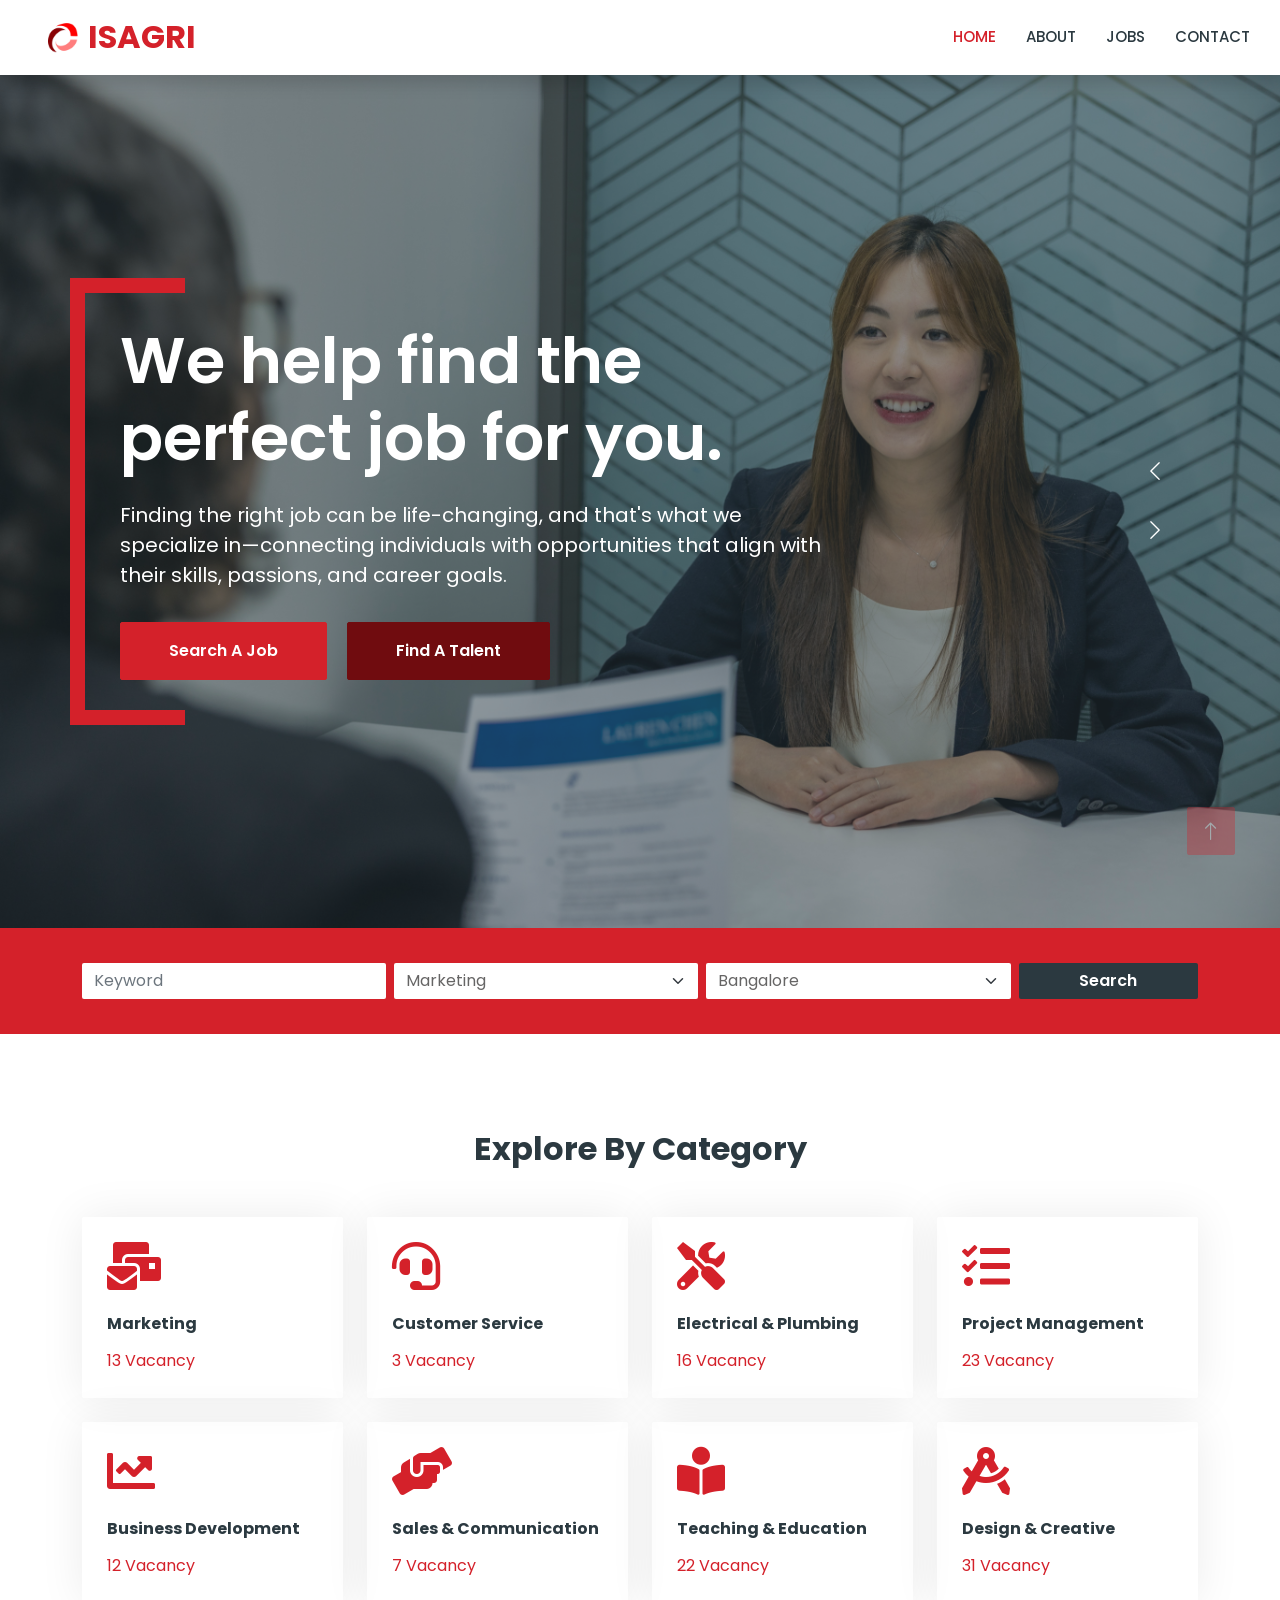
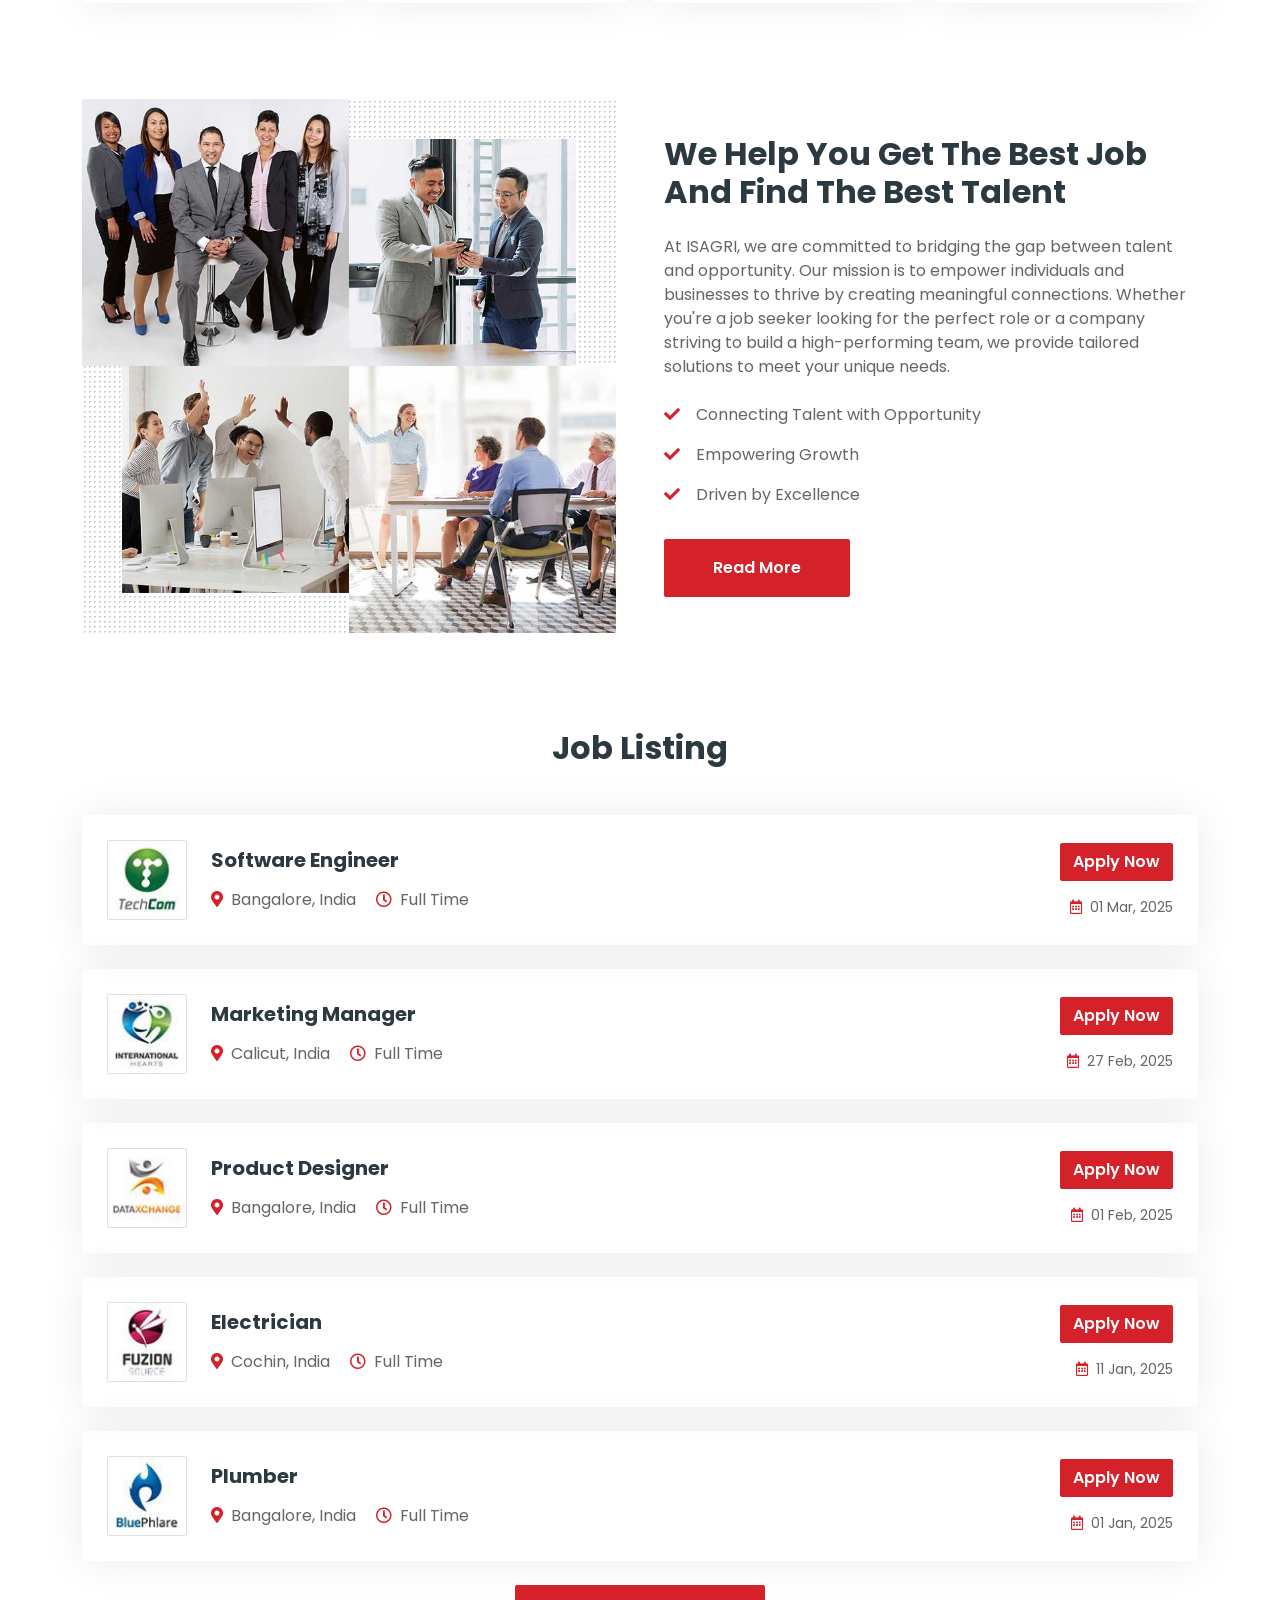
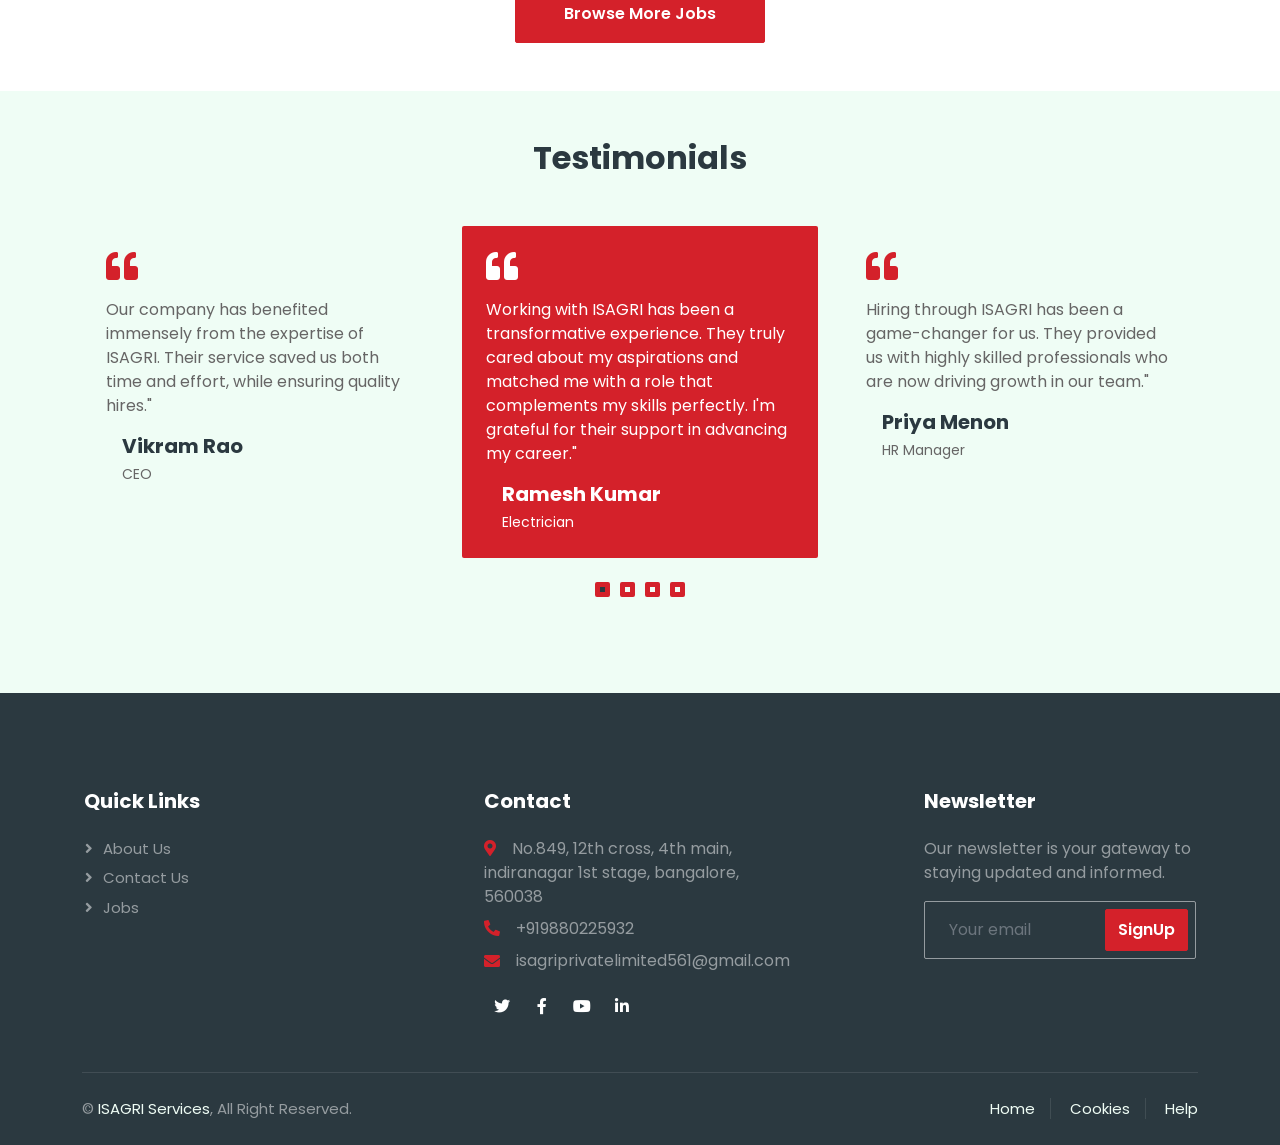
<file: index.html>
<!DOCTYPE html>
<html lang="en">

<head>
    <meta charset="utf-8">
    <title>ISAGRI Services</title>
    <meta content="width=device-width, initial-scale=1.0" name="viewport">
    <meta content="" name="keywords">
    <meta content="" name="description">

    <!-- Favicon -->
    <link href="img/isagri.png" rel="icon">

    <!-- Google Web Fonts -->
    <link rel="preconnect" href="https://fonts.googleapis.com">
    <link rel="preconnect" href="https://fonts.gstatic.com" crossorigin>
    <link href="https://fonts.googleapis.com/css2?family=Poppins:wght@400;500;600&family=Poppins:wght@700;800&display=swap" rel="stylesheet">
    
    <!-- Icon Font Stylesheet -->
    <link href="https://cdnjs.cloudflare.com/ajax/libs/font-awesome/5.10.0/css/all.min.css" rel="stylesheet">
    <link href="https://cdn.jsdelivr.net/npm/bootstrap-icons@1.4.1/font/bootstrap-icons.css" rel="stylesheet">

    <!-- Libraries Stylesheet -->
    <link href="lib/animate/animate.min.css" rel="stylesheet">
    <link href="lib/owlcarousel/assets/owl.carousel.min.css" rel="stylesheet">

    <!-- Customized Bootstrap Stylesheet -->
    <link href="css/bootstrap.min.css" rel="stylesheet">

    <!-- Template Stylesheet -->
    <link href="css/style.css" rel="stylesheet">
</head>

<body>
    <div class="container-fluid bg-white p-0">
        <!-- Spinner Start -->
        <div id="spinner" class="show bg-white position-fixed translate-middle w-100 vh-100 top-50 start-50 d-flex align-items-center justify-content-center">
            <div class="spinner-border text-primary" style="width: 3rem; height: 3rem;" role="status">
                <span class="sr-only">Loading...</span>
            </div>
        </div>
        <!-- Spinner End -->


        <!-- Navbar Start -->
        <nav class="navbar navbar-expand-lg bg-white navbar-light shadow sticky-top p-0">
            <a href="index.html" class="navbar-brand d-flex align-items-center text-center py-0 px-4 px-lg-5">
                <img src="img/isagri.png" alt="Brand Icon" style="height: 30px; margin-right: 10px;">
                <h1 class="m-0 text-primary">ISAGRI</h1>
            </a>            
            <button type="button" class="navbar-toggler me-4" data-bs-toggle="collapse" data-bs-target="#navbarCollapse">
                <span class="navbar-toggler-icon"></span>
            </button>
            <div class="collapse navbar-collapse" id="navbarCollapse">
                <div class="navbar-nav ms-auto p-4 p-lg-0">
                    <a href="index.html" class="nav-item nav-link active">Home</a>
                    <a href="about.html" class="nav-item nav-link">About</a>
                    <a href="job-list.html" class="nav-item nav-link">Jobs</a>
                    <a href="contact.html" class="nav-item nav-link">Contact</a>
                </div>
            </div>
        </nav>
        <!-- Navbar End -->


        <!-- Carousel Start -->
        <div class="container-fluid p-0">
            <div class="owl-carousel header-carousel position-relative">
                <div class="owl-carousel-item position-relative">
                    <img class="img-fluid" src="img/carousel-1.jpg" alt="">
                    <div class="position-absolute top-0 start-0 w-100 h-100 d-flex align-items-center" style="background: rgba(43, 57, 64, .5);">
                        <div class="container">
                            <div class="row justify-content-start">
                                <div class="col-10 col-lg-8">
                                    <h1 class="display-3 text-white animated slideInDown mb-4">We help find the perfect job for you.</h1>
                                    <p class="fs-5 fw-medium text-white mb-4 pb-2">Finding the right job can be life-changing, and that's what we specialize in—connecting individuals with opportunities that align with their skills, passions, and career goals.</p>
                                    <a href="" class="btn btn-primary py-md-3 px-md-5 me-3 animated slideInLeft">Search A Job</a>
                                    <a href="" class="btn btn-secondary py-md-3 px-md-5 animated slideInRight">Find A Talent</a>
                                </div>
                            </div>
                        </div>
                    </div>
                </div>
                <div class="owl-carousel-item position-relative">
                    <img class="img-fluid" src="img/carousel-2.jpg" alt="">
                    <div class="position-absolute top-0 start-0 w-100 h-100 d-flex align-items-center" style="background: rgba(43, 57, 64, .5);">
                        <div class="container">
                            <div class="row justify-content-start">
                                <div class="col-10 col-lg-8">
                                    <h1 class="display-3 text-white animated slideInDown mb-4">Hire the best employees for your Business.</h1>
                                    <p class="fs-5 fw-medium text-white mb-4 pb-2">Your business thrives on the talent and dedication of its workforce, and we are here to help you find the perfect fit.</p>
                                    <a href="" class="btn btn-primary py-md-3 px-md-5 me-3 animated slideInLeft">Search A Job</a>
                                    <a href="" class="btn btn-secondary py-md-3 px-md-5 animated slideInRight">Find A Talent</a>
                                </div>
                            </div>
                        </div>
                    </div>
                </div>
            </div>
        </div>
        <!-- Carousel End -->


        <!-- Search Start -->
        <div class="container-fluid bg-primary mb-5 wow fadeIn" data-wow-delay="0.1s" style="padding: 35px;">
            <div class="container">
                <div class="row g-2">
                    <div class="col-md-10">
                        <div class="row g-2">
                            <div class="col-md-4">
                                <input type="text" class="form-control border-0" placeholder="Keyword" />
                            </div>
                            <div class="col-md-4">
                                <select class="form-select border-0">
                                    <option selected>Marketing</option>
                                    <option value="1">Electrical & Plumbing</option>
                                    <option value="2">Customer Service</option>
                                    <option value="3">Sales & Communication</option>
                                </select>
                            </div>
                            <div class="col-md-4">
                                <select class="form-select border-0">
                                    <option selected>Bangalore</option>
                                    <option value="1">Malappuram</option>
                                    <option value="2">Cochin</option>
                                    <option value="3">Calicut</option>
                                </select>
                            </div>
                        </div>
                    </div>
                    <div class="col-md-2">
                        <button class="btn btn-dark border-0 w-100">Search</button>
                    </div>
                </div>
            </div>
        </div>
        <!-- Search End -->


        <!-- Category Start -->
        <div class="container-fluid py-5">
            <div class="container">
                <h1 class="text-center mb-5 wow fadeInUp" data-wow-delay="0.1s">Explore By Category</h1>
                <div class="row g-4">
                    <div class="col-lg-3 col-sm-6 wow fadeInUp" data-wow-delay="0.1s">
                        <a class="cat-item rounded p-4" href="">
                            <i class="fa fa-3x fa-mail-bulk text-primary mb-4"></i>
                            <h6 class="mb-3">Marketing</h6>
                            <p class="mb-0">13 Vacancy</p>
                        </a>
                    </div>
                    <div class="col-lg-3 col-sm-6 wow fadeInUp" data-wow-delay="0.3s">
                        <a class="cat-item rounded p-4" href="">
                            <i class="fa fa-3x fa-headset text-primary mb-4"></i>
                            <h6 class="mb-3">Customer Service</h6>
                            <p class="mb-0">3 Vacancy</p>
                        </a>
                    </div>
                    <div class="col-lg-3 col-sm-6 wow fadeInUp" data-wow-delay="0.5s">
                        <a class="cat-item rounded p-4" href="">
                            <i class="fa fa-3x fa-tools text-primary mb-4"></i>
                            <h6 class="mb-3">Electrical & Plumbing</h6>
                            <p class="mb-0">16 Vacancy</p>
                        </a>
                    </div>
                    <div class="col-lg-3 col-sm-6 wow fadeInUp" data-wow-delay="0.7s">
                        <a class="cat-item rounded p-4" href="">
                            <i class="fa fa-3x fa-tasks text-primary mb-4"></i>
                            <h6 class="mb-3">Project Management</h6>
                            <p class="mb-0">23 Vacancy</p>
                        </a>
                    </div>
                    <div class="col-lg-3 col-sm-6 wow fadeInUp" data-wow-delay="0.1s">
                        <a class="cat-item rounded p-4" href="">
                            <i class="fa fa-3x fa-chart-line text-primary mb-4"></i>
                            <h6 class="mb-3">Business Development</h6>
                            <p class="mb-0">12 Vacancy</p>
                        </a>
                    </div>
                    <div class="col-lg-3 col-sm-6 wow fadeInUp" data-wow-delay="0.3s">
                        <a class="cat-item rounded p-4" href="">
                            <i class="fa fa-3x fa-hands-helping text-primary mb-4"></i>
                            <h6 class="mb-3">Sales & Communication</h6>
                            <p class="mb-0">7 Vacancy</p>
                        </a>
                    </div>
                    <div class="col-lg-3 col-sm-6 wow fadeInUp" data-wow-delay="0.5s">
                        <a class="cat-item rounded p-4" href="">
                            <i class="fa fa-3x fa-book-reader text-primary mb-4"></i>
                            <h6 class="mb-3">Teaching & Education</h6>
                            <p class="mb-0">22 Vacancy</p>
                        </a>
                    </div>
                    <div class="col-lg-3 col-sm-6 wow fadeInUp" data-wow-delay="0.7s">
                        <a class="cat-item rounded p-4" href="">
                            <i class="fa fa-3x fa-drafting-compass text-primary mb-4"></i>
                            <h6 class="mb-3">Design & Creative</h6>
                            <p class="mb-0">31 Vacancy</p>
                        </a>
                    </div>
                </div>
            </div>
        </div>
        <!-- Category End -->


        <!-- About Start -->
        <div class="container-fluid py-5">
            <div class="container">
                <div class="row g-5 align-items-center">
                    <div class="col-lg-6 wow fadeIn" data-wow-delay="0.1s">
                        <div class="row g-0 about-bg rounded overflow-hidden">
                            <div class="col-6 text-start">
                                <img class="img-fluid w-100" src="img/about-1.jpg">
                            </div>
                            <div class="col-6 text-start">
                                <img class="img-fluid" src="img/about-2.jpg" style="width: 85%; margin-top: 15%;">
                            </div>
                            <div class="col-6 text-end">
                                <img class="img-fluid" src="img/about-3.jpg" style="width: 85%;">
                            </div>
                            <div class="col-6 text-end">
                                <img class="img-fluid w-100" src="img/about-4.jpg">
                            </div>
                        </div>
                    </div>
                    <div class="col-lg-6 wow fadeIn" data-wow-delay="0.5s">
                        <h1 class="mb-4">We Help You Get The Best Job And Find The Best Talent</h1>
                        <p class="mb-4">At ISAGRI, we are committed to bridging the gap between talent and opportunity. Our mission is to empower individuals and businesses to thrive by creating meaningful connections. Whether you're a job seeker looking for the perfect role or a company striving to build a high-performing team, we provide tailored solutions to meet your unique needs.</p>
                        <p><i class="fa fa-check text-primary me-3"></i>Connecting Talent with Opportunity</p>
                        <p><i class="fa fa-check text-primary me-3"></i>Empowering Growth</p>
                        <p><i class="fa fa-check text-primary me-3"></i>Driven by Excellence</p>
                        <a class="btn btn-primary py-3 px-5 mt-3" href="about.html">Read More</a>
                    </div>
                </div>
            </div>
        </div>
        <!-- About End -->


        <!-- Jobs Start -->
        <div class="container-xxl py-5">
            <div class="container">
                <h1 class="text-center mb-5 wow fadeInUp" data-wow-delay="0.1s">Job Listing</h1>
                <div class="tab-class text-center wow fadeInUp" data-wow-delay="0.3s">
                    <div class="tab-content">
                        <div id="tab-1" class="tab-pane fade show p-0 active">
                            <div class="job-item p-4 mb-4">
                                <div class="row g-4">
                                    <div class="col-sm-12 col-md-8 d-flex align-items-center">
                                        <img class="flex-shrink-0 img-fluid border rounded" src="img/com-logo-1.jpg" alt="" style="width: 80px; height: 80px;">
                                        <div class="text-start ps-4">
                                            <h5 class="mb-3">Software Engineer</h5>
                                            <span class="text-truncate me-3"><i class="fa fa-map-marker-alt text-primary me-2"></i>Bangalore, India</span>
                                            <span class="text-truncate me-3"><i class="far fa-clock text-primary me-2"></i>Full Time</span>
                                        </div>
                                    </div>
                                    <div class="col-sm-12 col-md-4 d-flex flex-column align-items-start align-items-md-end justify-content-center">
                                        <div class="d-flex mb-3">
                                            
                                            <a class="btn btn-primary" href="">Apply Now</a>
                                        </div>
                                        <small class="text-truncate"><i class="far fa-calendar-alt text-primary me-2"></i>01 Mar, 2025</small>
                                    </div>
                                </div>
                            </div>
                            <div class="job-item p-4 mb-4">
                                <div class="row g-4">
                                    <div class="col-sm-12 col-md-8 d-flex align-items-center">
                                        <img class="flex-shrink-0 img-fluid border rounded" src="img/com-logo-2.jpg" alt="" style="width: 80px; height: 80px;">
                                        <div class="text-start ps-4">
                                            <h5 class="mb-3">Marketing Manager</h5>
                                            <span class="text-truncate me-3"><i class="fa fa-map-marker-alt text-primary me-2"></i>Calicut, India</span>
                                            <span class="text-truncate me-3"><i class="far fa-clock text-primary me-2"></i>Full Time</span>
                                        </div>
                                    </div>
                                    <div class="col-sm-12 col-md-4 d-flex flex-column align-items-start align-items-md-end justify-content-center">
                                        <div class="d-flex mb-3">
                                            
                                            <a class="btn btn-primary" href="">Apply Now</a>
                                        </div>
                                        <small class="text-truncate"><i class="far fa-calendar-alt text-primary me-2"></i>27 Feb, 2025</small>
                                    </div>
                                </div>
                            </div>
                            <div class="job-item p-4 mb-4">
                                <div class="row g-4">
                                    <div class="col-sm-12 col-md-8 d-flex align-items-center">
                                        <img class="flex-shrink-0 img-fluid border rounded" src="img/com-logo-3.jpg" alt="" style="width: 80px; height: 80px;">
                                        <div class="text-start ps-4">
                                            <h5 class="mb-3">Product Designer</h5>
                                            <span class="text-truncate me-3"><i class="fa fa-map-marker-alt text-primary me-2"></i>Bangalore, India</span>
                                            <span class="text-truncate me-3"><i class="far fa-clock text-primary me-2"></i>Full Time</span>
                                        </div>
                                    </div>
                                    <div class="col-sm-12 col-md-4 d-flex flex-column align-items-start align-items-md-end justify-content-center">
                                        <div class="d-flex mb-3">
                                           
                                            <a class="btn btn-primary" href="">Apply Now</a>
                                        </div>
                                        <small class="text-truncate"><i class="far fa-calendar-alt text-primary me-2"></i>01 Feb, 2025</small>
                                    </div>
                                </div>
                            </div>
                            <div class="job-item p-4 mb-4">
                                <div class="row g-4">
                                    <div class="col-sm-12 col-md-8 d-flex align-items-center">
                                        <img class="flex-shrink-0 img-fluid border rounded" src="img/com-logo-4.jpg" alt="" style="width: 80px; height: 80px;">
                                        <div class="text-start ps-4">
                                            <h5 class="mb-3">Electrician</h5>
                                            <span class="text-truncate me-3"><i class="fa fa-map-marker-alt text-primary me-2"></i>Cochin, India</span>
                                            <span class="text-truncate me-3"><i class="far fa-clock text-primary me-2"></i>Full Time</span>
                                
                                        </div>
                                    </div>
                                    <div class="col-sm-12 col-md-4 d-flex flex-column align-items-start align-items-md-end justify-content-center">
                                        <div class="d-flex mb-3">
                                           
                                            <a class="btn btn-primary" href="">Apply Now</a>
                                        </div>
                                        <small class="text-truncate"><i class="far fa-calendar-alt text-primary me-2"></i>11 Jan, 2025</small>
                                    </div>
                                </div>
                            </div>
                            <div class="job-item p-4 mb-4">
                                <div class="row g-4">
                                    <div class="col-sm-12 col-md-8 d-flex align-items-center">
                                        <img class="flex-shrink-0 img-fluid border rounded" src="img/com-logo-5.jpg" alt="" style="width: 80px; height: 80px;">
                                        <div class="text-start ps-4">
                                            <h5 class="mb-3">Plumber</h5>
                                            <span class="text-truncate me-3"><i class="fa fa-map-marker-alt text-primary me-2"></i>Bangalore, India</span>
                                            <span class="text-truncate me-3"><i class="far fa-clock text-primary me-2"></i>Full Time</span>
                                        </div>
                                    </div>
                                    <div class="col-sm-12 col-md-4 d-flex flex-column align-items-start align-items-md-end justify-content-center">
                                        <div class="d-flex mb-3">
                                           
                                            <a class="btn btn-primary" href="">Apply Now</a>
                                        </div>
                                        <small class="text-truncate"><i class="far fa-calendar-alt text-primary me-2"></i>01 Jan, 2025</small>
                                    </div>
                                </div>
                            </div>
                            <a class="btn btn-primary py-3 px-5" href="job-list.html">Browse More Jobs</a>
                        </div>
                        </div>
                    </div>
                </div>
            </div>
        </div>

        <!-- Testimonial Start -->
        <div class="container-fluid py-5 wow fadeInUp" data-wow-delay="0.1s">
            <div class="container">
                <h1 class="text-center mb-5">Testimonials</h1>
                <div class="owl-carousel testimonial-carousel">
                    <div class="testimonial-item bg-light rounded p-4">
                        <i class="fa fa-quote-left fa-2x text-primary mb-3"></i>
                        <p>Working with ISAGRI has been a transformative experience. They truly cared about my aspirations and matched me with a role that complements my skills perfectly. I'm grateful for their support in advancing my career."</p>
                        <div class="d-flex align-items-center">
                            
                            <div class="ps-3">
                                <h5 class="mb-1">Ramesh Kumar</h5>
                                <small>Electrician</small>
                            </div>
                        </div>
                    </div>
                    <div class="testimonial-item bg-light rounded p-4">
                        <i class="fa fa-quote-left fa-2x text-primary mb-3"></i>
                        <p>Hiring through ISAGRI has been a game-changer for us. They provided us with highly skilled professionals who are now driving growth in our team."</p>
                        <div class="d-flex align-items-center">
                            
                            <div class="ps-3">
                                <h5 class="mb-1">Priya Menon</h5>
                                <small>HR Manager</small>
                            </div>
                        </div>
                    </div>
                    <div class="testimonial-item bg-light rounded p-4">
                        <i class="fa fa-quote-left fa-2x text-primary mb-3"></i>
                        <p>The team at ISAGRI made the entire job search process stress-free for me. Their insights and guidance were invaluable in finding the right opportunity.</p>
                        <div class="d-flex align-items-center">
                            <div class="ps-3">
                                <h5 class="mb-1">Rajesh Sharma</h5>
                                <small>Data Analyst</small>
                            </div>
                        </div>
                    </div>
                    <div class="testimonial-item bg-light rounded p-4">
                        <i class="fa fa-quote-left fa-2x text-primary mb-3"></i>
                        <p>Our company has benefited immensely from the expertise of ISAGRI. Their service saved us both time and effort, while ensuring quality hires."                        </p>
                        <div class="d-flex align-items-center">
                            <div class="ps-3">
                                <h5 class="mb-1">Vikram Rao</h5>
                                <small>CEO</small>
                            </div>
                        </div>
                    </div>
                </div>
            </div>
        </div>
        <!-- Testimonial End -->
        

        <!-- Footer Start -->
        <div class="container-fluid bg-dark text-white-50 footer pt-5 mt-5 wow fadeIn" data-wow-delay="0.1s">
            <div class="container-fluid py-5">
                <div class="row g-5">
                    <div class="col-lg-3 col-md-6 text-start quick-links" style="margin-left: 60px; width: 100%; max-width: 400px;">
                        <h5 class="text-white mb-4">Quick Links</h5>
                        <a class="btn btn-link text-white-50" href="about.html" style="display: block;">About Us</a>
                        <a class="btn btn-link text-white-50" href="contact.html" style="display: block;">Contact Us</a>
                        <a class="btn btn-link text-white-50" href="job-list.html" style="display: block;">Jobs</a>
                    </div>
                                 
                    <div class="col-lg-3 col-md-6 text-start contact-section">
                        <h5 class="text-white mb-4">Contact</h5>
                        <p class="mb-2"><i class="fa fa-map-marker-alt me-3" style="color: #d4212a;"></i>No.849, 12th cross, 4th main, indiranagar 1st stage, bangalore, 560038</p>
                        <p class="mb-2"><i class="fa fa-phone-alt me-3" style="color: #d4212a;"></i>+919880225932</p>
                        <p class="mb-2 d-flex align-items-center">
                            <i class="fa fa-envelope me-3" style="color: #d4212a;"></i>
                            <span>isagriprivatelimited561@gmail.com</span>
                        </p>
                        <div class="d-flex pt-2">
                            <a class="btn btn-social" href="" style="border: none;"><i class="fab fa-twitter" style="color: #ffffff;"></i></a>
                            <a class="btn btn-social" href="" style="border: none;"><i class="fab fa-facebook-f" style="color: #ffffff;"></i></a>
                            <a class="btn btn-social" href="" style="border: none;"><i class="fab fa-youtube" style="color: #ffffff;"></i></a>
                            <a class="btn btn-social" href="" style="border: none;"><i class="fab fa-linkedin-in" style="color: #ffffff;"></i></a>
                        </div>
                    </div>
                    
                    <div class="col-lg-3 col-md-6 text-start newsletter-section">
                        <h5 class="text-white mb-4">Newsletter</h5>
                        <p>Our newsletter is your gateway to staying updated and informed.</p>
                        <div class="position-relative mx-auto" style="max-width: 400px;">
                            <input class="form-control bg-transparent w-100 py-3 ps-4 pe-5" type="text" placeholder="Your email">
                            <button type="button" class="btn btn-primary py-2 position-absolute top-0 end-0 mt-2 me-2">SignUp</button>
                        </div>
                    </div>                    
                    
                </div>
            </div>
            <div class="container">
                <div class="copyright">
                    <div class="row">
                        <div class="col-md-6 text-center text-md-start mb-3 mb-md-0">
                            &copy; <a class="">ISAGRI Services</a>, All Right Reserved.
                        </div>
                        <div class="col-md-6 text-center text-md-end">
                            <div class="footer-menu">
                                <a href="">Home</a>
                                <a href="">Cookies</a>
                                <a href="">Help</a>
                            </div>
                        </div>
                    </div>
                </div>
            </div>
        </div>
        <!-- Footer End -->


        <!-- Back to Top -->
        <a href="#" class="btn btn-lg btn-primary btn-lg-square back-to-top"><i class="bi bi-arrow-up"></i></a>
    </div>

    <!-- JavaScript Libraries -->
    <script src="https://code.jquery.com/jquery-3.4.1.min.js"></script>
    <script src="https://cdn.jsdelivr.net/npm/bootstrap@5.0.0/dist/js/bootstrap.bundle.min.js"></script>
    <script src="lib/wow/wow.min.js"></script>
    <script src="lib/easing/easing.min.js"></script>
    <script src="lib/waypoints/waypoints.min.js"></script>
    <script src="lib/owlcarousel/owl.carousel.min.js"></script>

    <!-- Template Javascript -->
    <script src="js/main.js"></script>
    <script>window.addEventListener('resize', function() {
        const quickLinks = document.querySelector('.quick-links');
        if (window.innerWidth <= 768) {
            quickLinks.style.marginLeft = '0';
        } else {
            quickLinks.style.marginLeft = '60px';
        }
    });
    
    // Initial check for screen size
    document.addEventListener('DOMContentLoaded', function() {
        const quickLinks = document.querySelector('.quick-links');
        if (window.innerWidth <= 768) {
            quickLinks.style.marginLeft = '0';
        } else {
            quickLinks.style.marginLeft = '60px';
        }
    });
    </script>
</body>

</html>
</file>
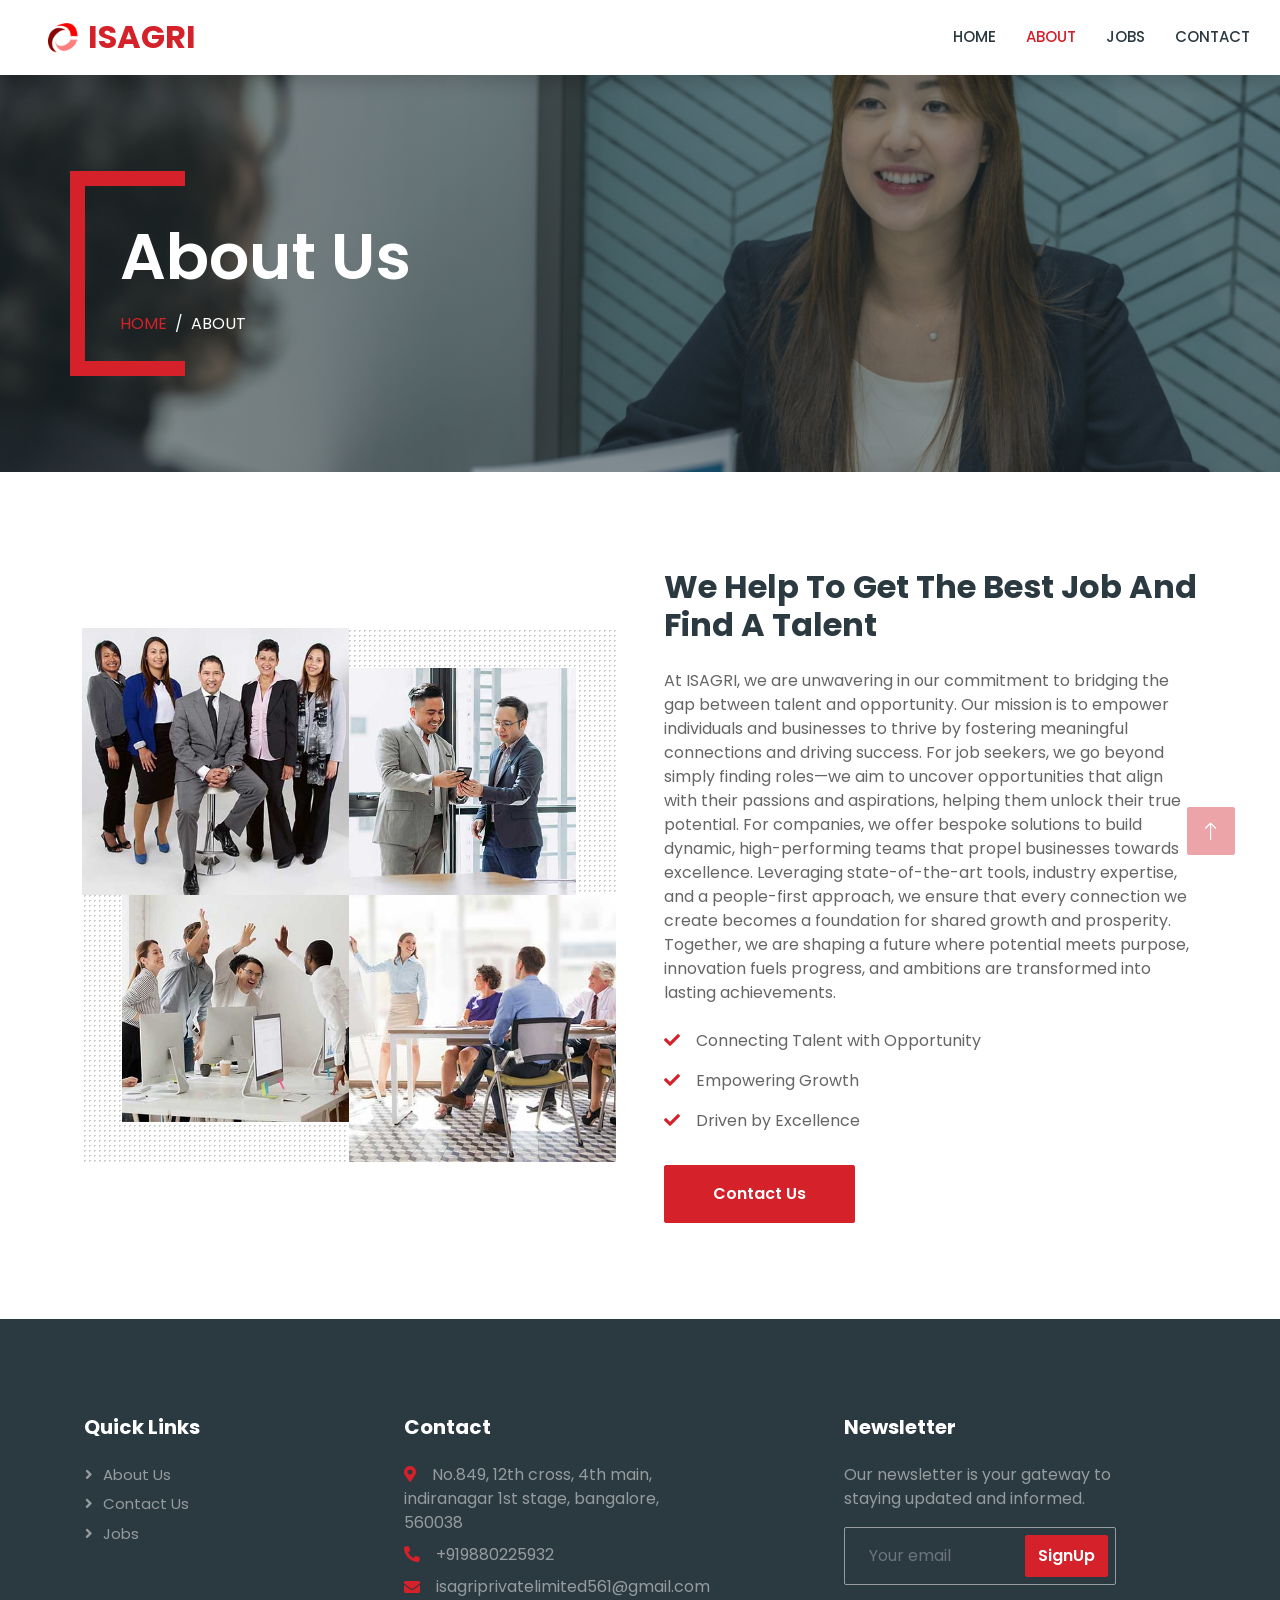
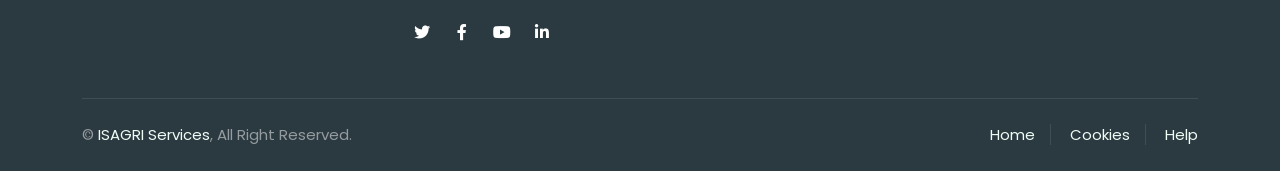
<file: about.html>
<!DOCTYPE html>
<html lang="en">

<head>
    <meta charset="utf-8">
    <title>ISAGRI Services</title>
    <meta content="width=device-width, initial-scale=1.0" name="viewport">
    <meta content="" name="keywords">
    <meta content="" name="description">

    <!-- Favicon -->
    <link href="img/isagri.png" rel="icon">

    <!-- Google Web Fonts -->
    <link rel="preconnect" href="https://fonts.googleapis.com">
    <link rel="preconnect" href="https://fonts.gstatic.com" crossorigin>
    <link href="https://fonts.googleapis.com/css2?family=Poppins:wght@400;500;600&family=Poppins:wght@700;800&display=swap" rel="stylesheet">
    
    <!-- Icon Font Stylesheet -->
    <link href="https://cdnjs.cloudflare.com/ajax/libs/font-awesome/5.10.0/css/all.min.css" rel="stylesheet">
    <link href="https://cdn.jsdelivr.net/npm/bootstrap-icons@1.4.1/font/bootstrap-icons.css" rel="stylesheet">

    <!-- Libraries Stylesheet -->
    <link href="lib/animate/animate.min.css" rel="stylesheet">
    <link href="lib/owlcarousel/assets/owl.carousel.min.css" rel="stylesheet">

    <!-- Customized Bootstrap Stylesheet -->
    <link href="css/bootstrap.min.css" rel="stylesheet">

    <!-- Template Stylesheet -->
    <link href="css/style.css" rel="stylesheet">
</head>

<body>
    <div class="container-fluid bg-white p-0">
        <!-- Spinner Start -->
        <div id="spinner" class="show bg-white position-fixed translate-middle w-100 vh-100 top-50 start-50 d-flex align-items-center justify-content-center">
            <div class="spinner-border text-primary" style="width: 3rem; height: 3rem;" role="status">
                <span class="sr-only">Loading...</span>
            </div>
        </div>
        <!-- Spinner End -->


        <!-- Navbar Start -->
        <nav class="navbar navbar-expand-lg bg-white navbar-light shadow sticky-top p-0">
            <a href="index.html" class="navbar-brand d-flex align-items-center text-center py-0 px-4 px-lg-5">
                <img src="img/isagri.png" alt="Brand Icon" style="height: 30px; margin-right: 10px;">
                <h1 class="m-0 text-primary">ISAGRI</h1>
            </a>            
            <button type="button" class="navbar-toggler me-4" data-bs-toggle="collapse" data-bs-target="#navbarCollapse">
                <span class="navbar-toggler-icon"></span>
            </button>
            <div class="collapse navbar-collapse" id="navbarCollapse">
                <div class="navbar-nav ms-auto p-4 p-lg-0">
                    <a href="index.html" class="nav-item nav-link ">Home</a>
                    <a href="about.html" class="nav-item nav-link active">About</a>
                    <a href="job-list.html" class="nav-item nav-link">Jobs</a>
                    <a href="contact.html" class="nav-item nav-link">Contact</a>
                </div>
            </div>
        </nav>
        <!-- Navbar End -->


        <!-- Header End -->
        <div class="container-fluid py-5 bg-dark page-header mb-5">
            <div class="container my-5 pt-5 pb-4">
                <h1 class="display-3 text-white mb-3 animated slideInDown">About Us</h1>
                <nav aria-label="breadcrumb">
                    <ol class="breadcrumb text-uppercase">
                        <li class="breadcrumb-item"><a href="#">Home</a></li>
                        <li class="breadcrumb-item text-white active" aria-current="page">About</li>
                    </ol>
                </nav>
            </div>
        </div>
        <!-- Header End -->


        <!-- About Start -->
        <div class="container-fluid py-5">
            <div class="container">
                <div class="row g-5 align-items-center">
                    <div class="col-lg-6 wow fadeIn" data-wow-delay="0.1s">
                        <div class="row g-0 about-bg rounded overflow-hidden">
                            <div class="col-6 text-start">
                                <img class="img-fluid w-100" src="img/about-1.jpg">
                            </div>
                            <div class="col-6 text-start">
                                <img class="img-fluid" src="img/about-2.jpg" style="width: 85%; margin-top: 15%;">
                            </div>
                            <div class="col-6 text-end">
                                <img class="img-fluid" src="img/about-3.jpg" style="width: 85%;">
                            </div>
                            <div class="col-6 text-end">
                                <img class="img-fluid w-100" src="img/about-4.jpg">
                            </div>
                        </div>
                    </div>
                    <div class="col-lg-6 wow fadeIn" data-wow-delay="0.5s">
                        <h1 class="mb-4">We Help To Get The Best Job And Find A Talent</h1>
                        <p class="mb-4">At ISAGRI, we are unwavering in our commitment to bridging the gap between talent and opportunity. Our mission is to empower individuals and businesses to thrive by fostering meaningful connections and driving success. For job seekers, we go beyond simply finding roles—we aim to uncover opportunities that align with their passions and aspirations, helping them unlock their true potential. For companies, we offer bespoke solutions to build dynamic, high-performing teams that propel businesses towards excellence. Leveraging state-of-the-art tools, industry expertise, and a people-first approach, we ensure that every connection we create becomes a foundation for shared growth and prosperity. Together, we are shaping a future where potential meets purpose, innovation fuels progress, and ambitions are transformed into lasting achievements.</p>
                        <p><i class="fa fa-check text-primary me-3"></i>Connecting Talent with Opportunity</p>
                        <p><i class="fa fa-check text-primary me-3"></i>Empowering Growth</p>
                        <p><i class="fa fa-check text-primary me-3"></i>Driven by Excellence</p>
                        <a class="btn btn-primary py-3 px-5 mt-3" href="contact.html">Contact Us</a>
                    </div>
                </div>
            </div>
        </div>
        <!-- About End -->


        <!-- Footer Start -->
        <div class="container-fluid bg-dark text-white-50 footer pt-5 mt-5 wow fadeIn" data-wow-delay="0.1s">
            <div class="container-fluid py-5">
                <div class="row g-5">
                    <div class="col-lg-3 col-md-6 text-start quick-links">
                        <h5 class="text-white mb-4">Quick Links</h5>
                        <a class="btn btn-link text-white-50" href="about.html" style="display: block;">About Us</a>
                        <a class="btn btn-link text-white-50" href="contact.html" style="display: block;">Contact Us</a>
                        <a class="btn btn-link text-white-50" href="job-list.html" style="display: block;">Jobs</a>
                    </div>
                                 
                    <div class="col-lg-3 col-md-6 text-start contact-section">
                        <h5 class="text-white mb-4">Contact</h5>
                        <p class="mb-2"><i class="fa fa-map-marker-alt me-3" style="color: #d4212a;"></i>No.849, 12th cross, 4th main, indiranagar 1st stage, bangalore, 560038</p>
                        <p class="mb-2"><i class="fa fa-phone-alt me-3" style="color: #d4212a;"></i>+919880225932</p>
                        <p class="mb-2 d-flex align-items-center">
                            <i class="fa fa-envelope me-3" style="color: #d4212a;"></i>
                            <span>isagriprivatelimited561@gmail.com</span>
                        </p>
                        <div class="d-flex pt-2">
                            <a class="btn btn-social" href="" style="border: none;"><i class="fab fa-twitter" style="color: #ffffff;"></i></a>
                            <a class="btn btn-social" href="" style="border: none;"><i class="fab fa-facebook-f" style="color: #ffffff;"></i></a>
                            <a class="btn btn-social" href="" style="border: none;"><i class="fab fa-youtube" style="color: #ffffff;"></i></a>
                            <a class="btn btn-social" href="" style="border: none;"><i class="fab fa-linkedin-in" style="color: #ffffff;"></i></a>
                        </div>
                    </div>
                    
                    <div class="col-lg-3 col-md-6 text-start newsletter-section">
                        <h5 class="text-white mb-4">Newsletter</h5>
                        <p>Our newsletter is your gateway to staying updated and informed.</p>
                        <div class="position-relative mx-auto" style="max-width: 400px;">
                            <input class="form-control bg-transparent w-100 py-3 ps-4 pe-5" type="text" placeholder="Your email">
                            <button type="button" class="btn btn-primary py-2 position-absolute top-0 end-0 mt-2 me-2">SignUp</button>
                        </div>
                    </div>                    
                    
                </div>
            </div>
            <div class="container">
                <div class="copyright">
                    <div class="row">
                        <div class="col-md-6 text-center text-md-start mb-3 mb-md-0">
                            &copy; <a class="">ISAGRI Services</a>, All Right Reserved.
                        </div>
                        <div class="col-md-6 text-center text-md-end">
                            <div class="footer-menu">
                                <a href="">Home</a>
                                <a href="">Cookies</a>
                                <a href="">Help</a>
                            </div>
                        </div>
                    </div>
                </div>
            </div>
        </div>
        <!-- Footer End -->


        <!-- Back to Top -->
        <a href="#" class="btn btn-lg btn-primary btn-lg-square back-to-top"><i class="bi bi-arrow-up"></i></a>
    </div>

    <!-- JavaScript Libraries -->
    <script src="https://code.jquery.com/jquery-3.4.1.min.js"></script>
    <script src="https://cdn.jsdelivr.net/npm/bootstrap@5.0.0/dist/js/bootstrap.bundle.min.js"></script>
    <script src="lib/wow/wow.min.js"></script>
    <script src="lib/easing/easing.min.js"></script>
    <script src="lib/waypoints/waypoints.min.js"></script>
    <script src="lib/owlcarousel/owl.carousel.min.js"></script>

    <!-- Template Javascript -->
    <script src="js/main.js"></script>
    <script>window.addEventListener('resize', function() {
        const quickLinks = document.querySelector('.quick-links');
        if (window.innerWidth <= 768) {
            quickLinks.style.marginLeft = '0';
        } else {
            quickLinks.style.marginLeft = '60px';
        }
    });
    
    // Initial check for screen size
    document.addEventListener('DOMContentLoaded', function() {
        const quickLinks = document.querySelector('.quick-links');
        if (window.innerWidth <= 768) {
            quickLinks.style.marginLeft = '0';
        } else {
            quickLinks.style.marginLeft = '60px';
        }
    });
    </script>
</body>

</html>
</file>
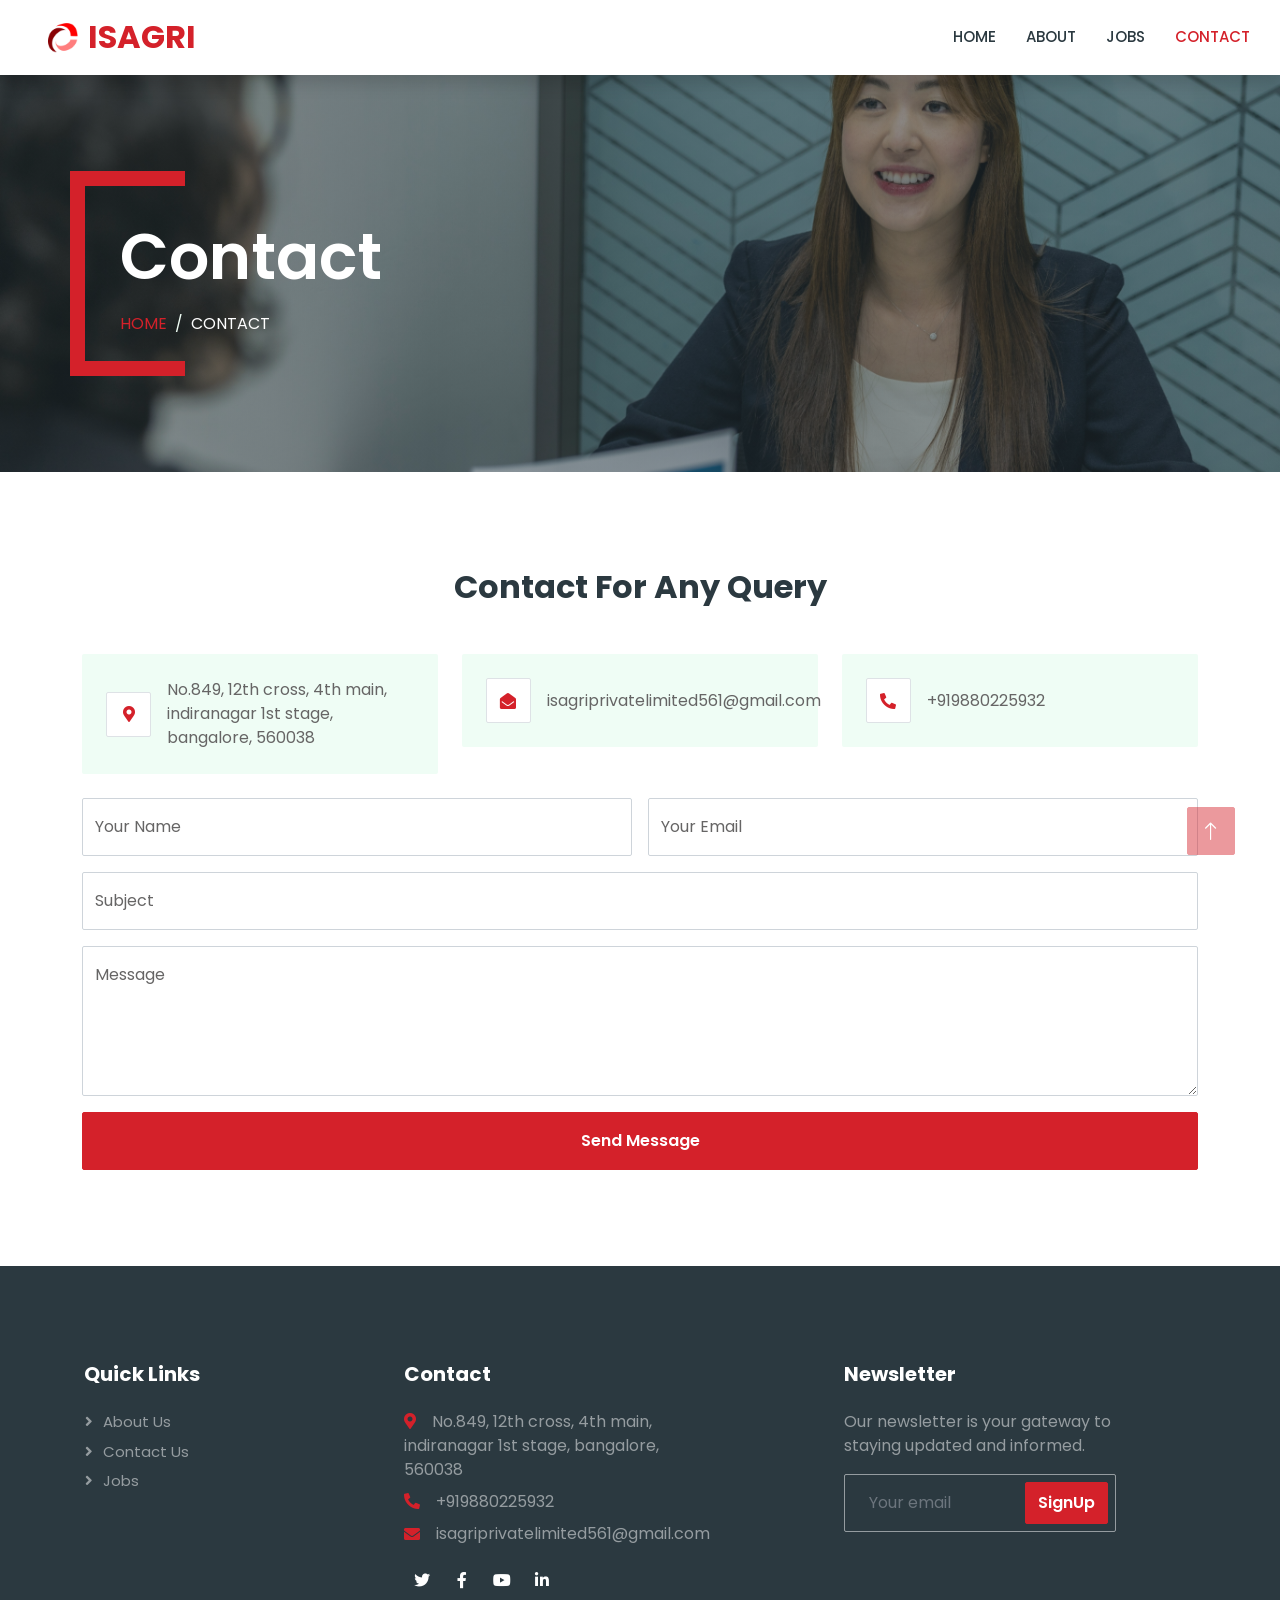
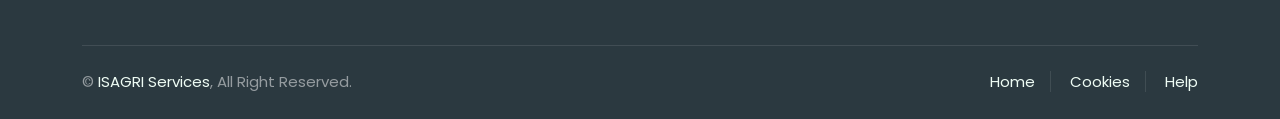
<file: contact.html>
<!DOCTYPE html>
<html lang="en">

<head>
    <meta charset="utf-8">
    <title>ISAGRI Services</title>
    <meta content="width=device-width, initial-scale=1.0" name="viewport">
    <meta content="" name="keywords">
    <meta content="" name="description">

    <!-- Favicon -->
    <link href="img/isagri.png" rel="icon">

    <!-- Google Web Fonts -->
    <link rel="preconnect" href="https://fonts.googleapis.com">
    <link rel="preconnect" href="https://fonts.gstatic.com" crossorigin>
    <link href="https://fonts.googleapis.com/css2?family=Poppins:wght@400;500;600&family=Poppins:wght@700;800&display=swap" rel="stylesheet">
    
    <!-- Icon Font Stylesheet -->
    <link href="https://cdnjs.cloudflare.com/ajax/libs/font-awesome/5.10.0/css/all.min.css" rel="stylesheet">
    <link href="https://cdn.jsdelivr.net/npm/bootstrap-icons@1.4.1/font/bootstrap-icons.css" rel="stylesheet">

    <!-- Libraries Stylesheet -->
    <link href="lib/animate/animate.min.css" rel="stylesheet">
    <link href="lib/owlcarousel/assets/owl.carousel.min.css" rel="stylesheet">

    <!-- Customized Bootstrap Stylesheet -->
    <link href="css/bootstrap.min.css" rel="stylesheet">

    <!-- Template Stylesheet -->
    <link href="css/style.css" rel="stylesheet">
</head>

<body>
    <div class="container-fluid bg-white p-0">
        <!-- Spinner Start -->
        <div id="spinner" class="show bg-white position-fixed translate-middle w-100 vh-100 top-50 start-50 d-flex align-items-center justify-content-center">
            <div class="spinner-border text-primary" style="width: 3rem; height: 3rem;" role="status">
                <span class="sr-only">Loading...</span>
            </div>
        </div>
        <!-- Spinner End -->


        <!-- Navbar Start -->
        <nav class="navbar navbar-expand-lg bg-white navbar-light shadow sticky-top p-0">
            <a href="index.html" class="navbar-brand d-flex align-items-center text-center py-0 px-4 px-lg-5">
                <img src="img/isagri.png" alt="Brand Icon" style="height: 30px; margin-right: 10px;">
                <h1 class="m-0 text-primary">ISAGRI</h1>
            </a>            
            <button type="button" class="navbar-toggler me-4" data-bs-toggle="collapse" data-bs-target="#navbarCollapse">
                <span class="navbar-toggler-icon"></span>
            </button>
            <div class="collapse navbar-collapse" id="navbarCollapse">
                <div class="navbar-nav ms-auto p-4 p-lg-0">
                    <a href="index.html" class="nav-item nav-link ">Home</a>
                    <a href="about.html" class="nav-item nav-link ">About</a>
                    <a href="job-list.html" class="nav-item nav-link ">Jobs</a>
                    <a href="contact.html" class="nav-item nav-link active">Contact</a>
                </div>
            </div>
        </nav>
        <!-- Navbar End -->


        <!-- Header End -->
        <div class="container-fluid py-5 bg-dark page-header mb-5">
            <div class="container my-5 pt-5 pb-4">
                <h1 class="display-3 text-white mb-3 animated slideInDown">Contact</h1>
                <nav aria-label="breadcrumb">
                    <ol class="breadcrumb text-uppercase">
                        <li class="breadcrumb-item"><a href="#">Home</a></li>
                        <li class="breadcrumb-item text-white active" aria-current="page">Contact</li>
                    </ol>
                </nav>
            </div>
        </div>
        <!-- Header End -->


        <!-- Contact Start -->
        <div class="container-fluid py-5">
            <div class="container">
                <h1 class="text-center mb-5 wow fadeInUp" data-wow-delay="0.1s">Contact For Any Query</h1>
                <div class="row g-4">
                    <div class="col-12">
                        <div class="row gy-4">
                            <div class="col-md-4 wow fadeIn" data-wow-delay="0.1s">
                                <div class="d-flex align-items-center bg-light rounded p-4">
                                    <div class="bg-white border rounded d-flex flex-shrink-0 align-items-center justify-content-center me-3" style="width: 45px; height: 45px;">
                                        <i class="fa fa-map-marker-alt text-primary"></i>
                                    </div>
                                    <span>No.849, 12th cross, 4th main, indiranagar 1st stage, bangalore, 560038</span>
                                </div>
                            </div>
                            <div class="col-md-4 wow fadeIn" data-wow-delay="0.3s">
                                <div class="d-flex align-items-center bg-light rounded p-4">
                                    <div class="bg-white border rounded d-flex flex-shrink-0 align-items-center justify-content-center me-3" style="width: 45px; height: 45px;">
                                        <i class="fa fa-envelope-open text-primary"></i>
                                    </div>
                                    <span>isagriprivatelimited561@gmail.com</span>
                                </div>
                            </div>
                            <div class="col-md-4 wow fadeIn" data-wow-delay="0.5s">
                                <div class="d-flex align-items-center bg-light rounded p-4">
                                    <div class="bg-white border rounded d-flex flex-shrink-0 align-items-center justify-content-center me-3" style="width: 45px; height: 45px;">
                                        <i class="fa fa-phone-alt text-primary"></i>
                                    </div>
                                    <span>+919880225932</span>
                                </div>
                            </div>
                        </div>
                    </div>
                    <div class="12">
                        <div class="wow fadeInUp" data-wow-delay="0.5s">
                                <div class="row g-3">
                                    <div class="col-md-6">
                                        <div class="form-floating">
                                            <input type="text" class="form-control" id="name" placeholder="Your Name">
                                            <label for="name">Your Name</label>
                                        </div>
                                    </div>
                                    <div class="col-md-6">
                                        <div class="form-floating">
                                            <input type="email" class="form-control" id="email" placeholder="Your Email">
                                            <label for="email">Your Email</label>
                                        </div>
                                    </div>
                                    <div class="col-12">
                                        <div class="form-floating">
                                            <input type="text" class="form-control" id="subject" placeholder="Subject">
                                            <label for="subject">Subject</label>
                                        </div>
                                    </div>
                                    <div class="col-12">
                                        <div class="form-floating">
                                            <textarea class="form-control" placeholder="Leave a message here" id="message" style="height: 150px"></textarea>
                                            <label for="message">Message</label>
                                        </div>
                                    </div>
                                    <div class="col-12">
                                        <button class="btn btn-primary w-100 py-3" type="submit">Send Message</button>
                                    </div>
                                </div>
                            </form>
                        </div>
                    </div>
                </div>
            </div>
        </div>
        <!-- Contact End -->


        <!-- Footer Start -->
        <div class="container-fluid bg-dark text-white-50 footer pt-5 mt-5 wow fadeIn" data-wow-delay="0.1s">
            <div class="container-fluid py-5">
                <div class="row g-5">
                    <div class="col-lg-3 col-md-6 text-start quick-links">
                        <h5 class="text-white mb-4">Quick Links</h5>
                        <a class="btn btn-link text-white-50" href="about.html" style="display: block;">About Us</a>
                        <a class="btn btn-link text-white-50" href="contact.html" style="display: block;">Contact Us</a>
                        <a class="btn btn-link text-white-50" href="job-list.html" style="display: block;">Jobs</a>
                    </div>
                                 
                    <div class="col-lg-3 col-md-6 text-start contact-section">
                        <h5 class="text-white mb-4">Contact</h5>
                        <p class="mb-2"><i class="fa fa-map-marker-alt me-3" style="color: #d4212a;"></i>No.849, 12th cross, 4th main, indiranagar 1st stage, bangalore, 560038</p>
                        <p class="mb-2"><i class="fa fa-phone-alt me-3" style="color: #d4212a;"></i>+919880225932</p>
                        <p class="mb-2 d-flex align-items-center">
                            <i class="fa fa-envelope me-3" style="color: #d4212a;"></i>
                            <span>isagriprivatelimited561@gmail.com</span>
                        </p>
                        <div class="d-flex pt-2">
                            <a class="btn btn-social" href="" style="border: none;"><i class="fab fa-twitter" style="color: #ffffff;"></i></a>
                            <a class="btn btn-social" href="" style="border: none;"><i class="fab fa-facebook-f" style="color: #ffffff;"></i></a>
                            <a class="btn btn-social" href="" style="border: none;"><i class="fab fa-youtube" style="color: #ffffff;"></i></a>
                            <a class="btn btn-social" href="" style="border: none;"><i class="fab fa-linkedin-in" style="color: #ffffff;"></i></a>
                        </div>
                    </div>
                    
                    <div class="col-lg-3 col-md-6 text-start newsletter-section">
                        <h5 class="text-white mb-4">Newsletter</h5>
                        <p>Our newsletter is your gateway to staying updated and informed.</p>
                        <div class="position-relative mx-auto" style="max-width: 400px;">
                            <input class="form-control bg-transparent w-100 py-3 ps-4 pe-5" type="text" placeholder="Your email">
                            <button type="button" class="btn btn-primary py-2 position-absolute top-0 end-0 mt-2 me-2">SignUp</button>
                        </div>
                    </div>                    
                    
                </div>
            </div>
            <div class="container">
                <div class="copyright">
                    <div class="row">
                        <div class="col-md-6 text-center text-md-start mb-3 mb-md-0">
                            &copy; <a class="">ISAGRI Services</a>, All Right Reserved.
                        </div>
                        <div class="col-md-6 text-center text-md-end">
                            <div class="footer-menu">
                                <a href="">Home</a>
                                <a href="">Cookies</a>
                                <a href="">Help</a>
                            </div>
                        </div>
                    </div>
                </div>
            </div>
        </div>
        <!-- Footer End -->


        <!-- Back to Top -->
        <a href="#" class="btn btn-lg btn-primary btn-lg-square back-to-top"><i class="bi bi-arrow-up"></i></a>
    </div>

    <!-- JavaScript Libraries -->
    <script src="https://code.jquery.com/jquery-3.4.1.min.js"></script>
    <script src="https://cdn.jsdelivr.net/npm/bootstrap@5.0.0/dist/js/bootstrap.bundle.min.js"></script>
    <script src="lib/wow/wow.min.js"></script>
    <script src="lib/easing/easing.min.js"></script>
    <script src="lib/waypoints/waypoints.min.js"></script>
    <script src="lib/owlcarousel/owl.carousel.min.js"></script>

    <!-- Template Javascript -->
    <script src="js/main.js"></script>
    <script>window.addEventListener('resize', function() {
        const quickLinks = document.querySelector('.quick-links');
        if (window.innerWidth <= 768) {
            quickLinks.style.marginLeft = '0';
        } else {
            quickLinks.style.marginLeft = '60px';
        }
    });
    
    // Initial check for screen size
    document.addEventListener('DOMContentLoaded', function() {
        const quickLinks = document.querySelector('.quick-links');
        if (window.innerWidth <= 768) {
            quickLinks.style.marginLeft = '0';
        } else {
            quickLinks.style.marginLeft = '60px';
        }
    });
    </script>
</body>

</html>
</file>
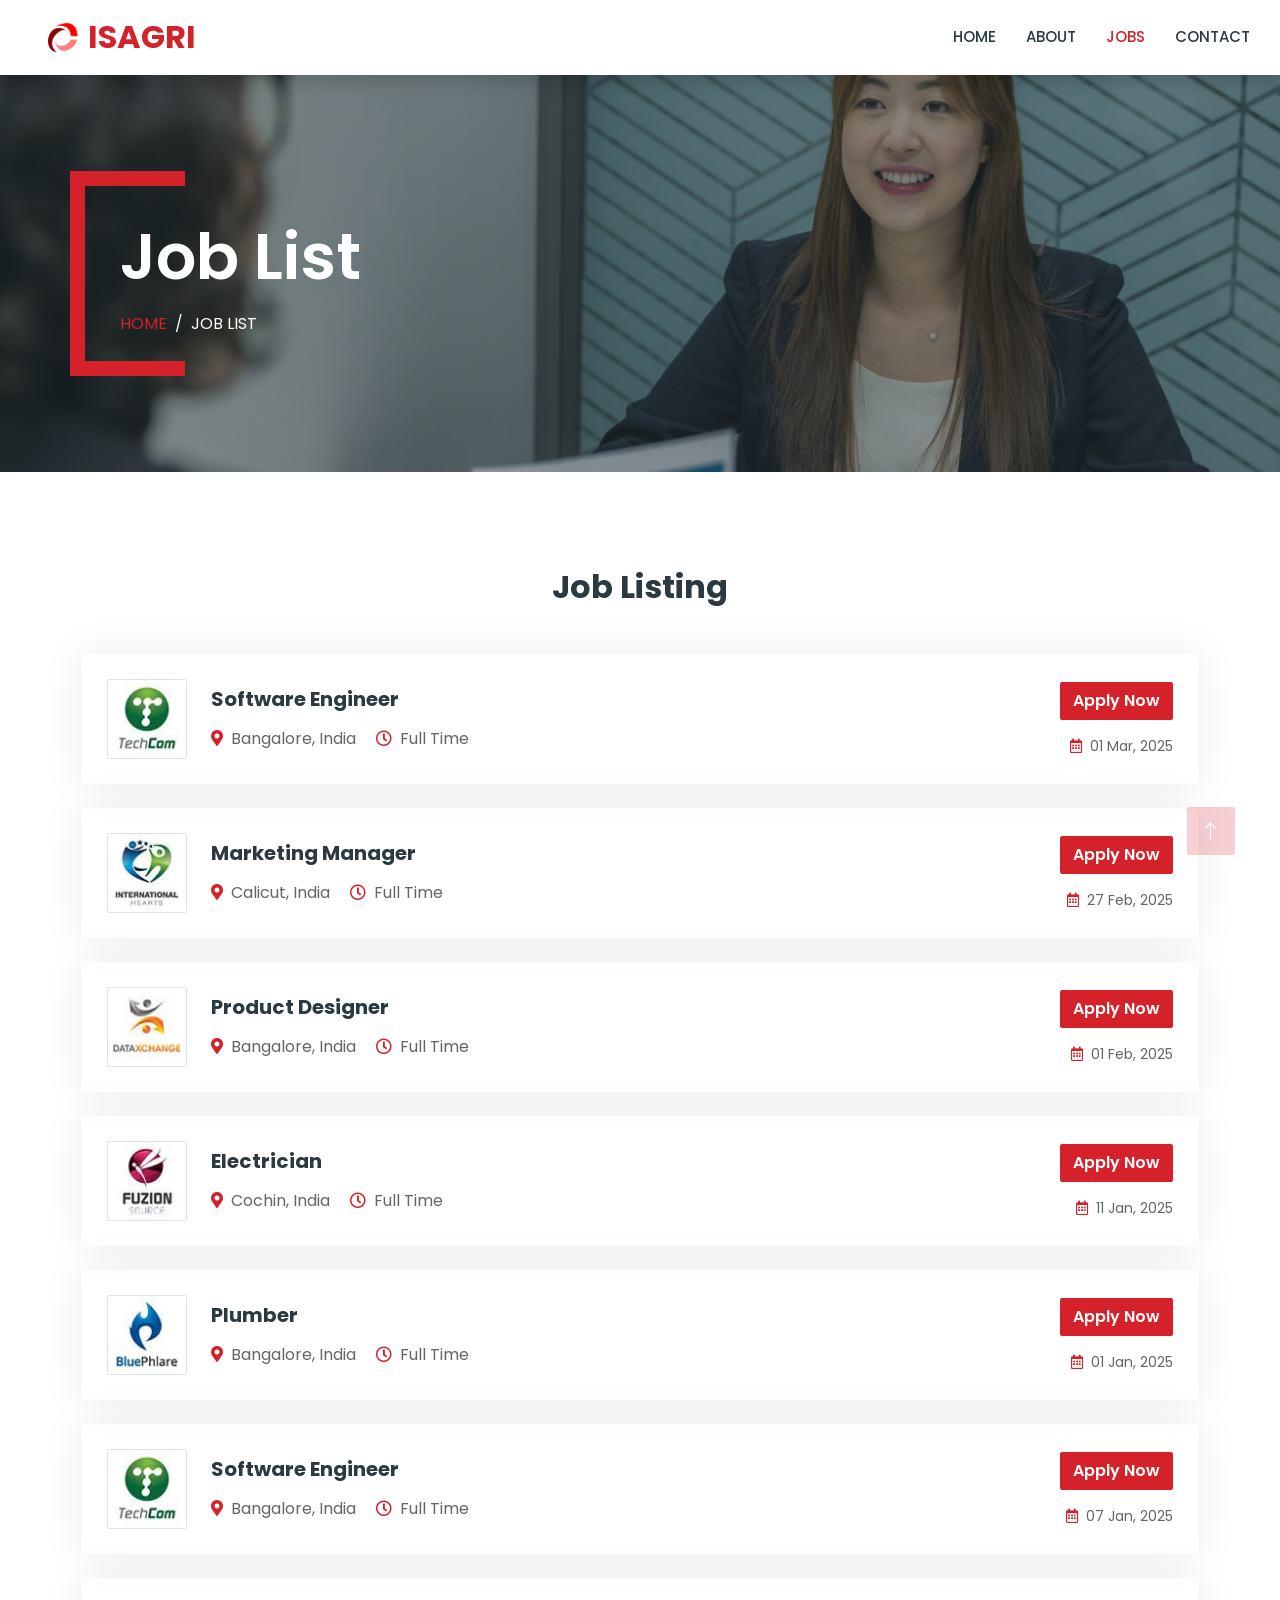
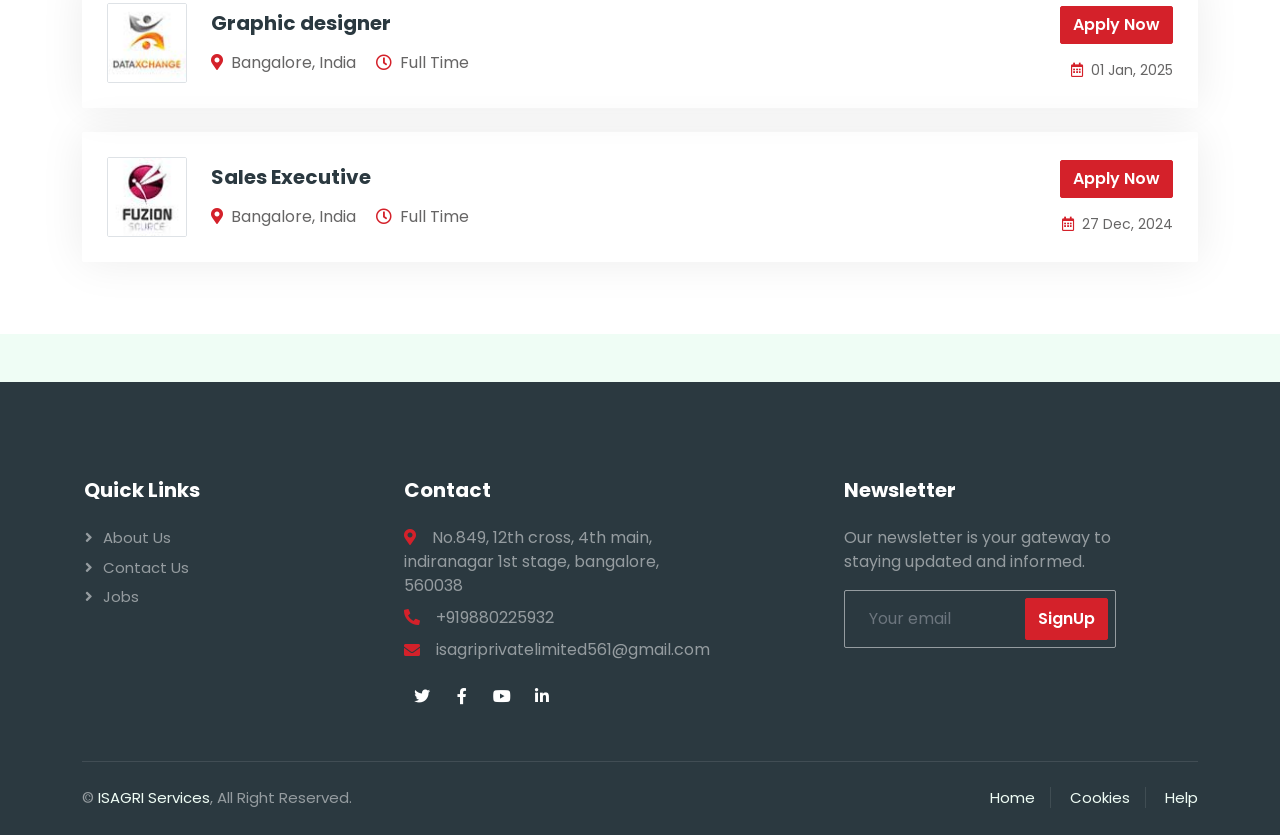
<file: job-list.html>
<!DOCTYPE html>
<html lang="en">

<head>
    <meta charset="utf-8">
    <title>ISAGRI Services</title>
    <meta content="width=device-width, initial-scale=1.0" name="viewport">
    <meta content="" name="keywords">
    <meta content="" name="description">

    <!-- Favicon -->
    <link href="img/isagri.png" rel="icon">

    <!-- Google Web Fonts -->
    <link rel="preconnect" href="https://fonts.googleapis.com">
    <link rel="preconnect" href="https://fonts.gstatic.com" crossorigin>
    <link href="https://fonts.googleapis.com/css2?family=Poppins:wght@400;500;600&family=Poppins:wght@700;800&display=swap" rel="stylesheet">
    
    <!-- Icon Font Stylesheet -->
    <link href="https://cdnjs.cloudflare.com/ajax/libs/font-awesome/5.10.0/css/all.min.css" rel="stylesheet">
    <link href="https://cdn.jsdelivr.net/npm/bootstrap-icons@1.4.1/font/bootstrap-icons.css" rel="stylesheet">

    <!-- Libraries Stylesheet -->
    <link href="lib/animate/animate.min.css" rel="stylesheet">
    <link href="lib/owlcarousel/assets/owl.carousel.min.css" rel="stylesheet">

    <!-- Customized Bootstrap Stylesheet -->
    <link href="css/bootstrap.min.css" rel="stylesheet">

    <!-- Template Stylesheet -->
    <link href="css/style.css" rel="stylesheet">
</head>

<body>
    <div class="container-fluid bg-white p-0">
        <!-- Spinner Start -->
        <div id="spinner" class="show bg-white position-fixed translate-middle w-100 vh-100 top-50 start-50 d-flex align-items-center justify-content-center">
            <div class="spinner-border text-primary" style="width: 3rem; height: 3rem;" role="status">
                <span class="sr-only">Loading...</span>
            </div>
        </div>
        <!-- Spinner End -->


        <!-- Navbar Start -->
        <nav class="navbar navbar-expand-lg bg-white navbar-light shadow sticky-top p-0">
            <a href="index.html" class="navbar-brand d-flex align-items-center text-center py-0 px-4 px-lg-5">
                <img src="img/isagri.png" alt="Brand Icon" style="height: 30px; margin-right: 10px;">
                <h1 class="m-0 text-primary">ISAGRI</h1>
            </a>            
            <button type="button" class="navbar-toggler me-4" data-bs-toggle="collapse" data-bs-target="#navbarCollapse">
                <span class="navbar-toggler-icon"></span>
            </button>
            <div class="collapse navbar-collapse" id="navbarCollapse">
                <div class="navbar-nav ms-auto p-4 p-lg-0">
                    <a href="index.html" class="nav-item nav-link ">Home</a>
                    <a href="about.html" class="nav-item nav-link ">About</a>
                    <a href="job-list.html" class="nav-item nav-link active">Jobs</a>
                    <a href="contact.html" class="nav-item nav-link">Contact</a>
                </div>
            </div>
        </nav>
        <!-- Navbar End -->


        <!-- Header End -->
        <div class="container-fluid py-5 bg-dark page-header mb-5">
            <div class="container my-5 pt-5 pb-4">
                <h1 class="display-3 text-white mb-3 animated slideInDown">Job List</h1>
                <nav aria-label="breadcrumb">
                    <ol class="breadcrumb text-uppercase">
                        <li class="breadcrumb-item"><a href="#">Home</a></li>
                        <li class="breadcrumb-item text-white active" aria-current="page">Job List</li>
                    </ol>
                </nav>
            </div>
        </div>
        <!-- Header End -->


        <!-- Jobs Start -->
        <div class="container-fluid py-5">
            <div class="container">
                <h1 class="text-center mb-5 wow fadeInUp" data-wow-delay="0.1s">Job Listing</h1>
                <div class="tab-class text-center wow fadeInUp" data-wow-delay="0.3s">
                    <div class="tab-content">
                        <div id="tab-1" class="tab-pane fade show p-0 active">
                            <div class="job-item p-4 mb-4">
                                <div class="row g-4">
                                    <div class="col-sm-12 col-md-8 d-flex align-items-center">
                                        <img class="flex-shrink-0 img-fluid border rounded" src="img/com-logo-1.jpg" alt="" style="width: 80px; height: 80px;">
                                        <div class="text-start ps-4">
                                            <h5 class="mb-3">Software Engineer</h5>
                                            <span class="text-truncate me-3"><i class="fa fa-map-marker-alt text-primary me-2"></i>Bangalore, India</span>
                                            <span class="text-truncate me-3"><i class="far fa-clock text-primary me-2"></i>Full Time</span>
                                        </div>
                                    </div>
                                    <div class="col-sm-12 col-md-4 d-flex flex-column align-items-start align-items-md-end justify-content-center">
                                        <div class="d-flex mb-3">
                                            
                                            <a class="btn btn-primary" href="">Apply Now</a>
                                        </div>
                                        <small class="text-truncate"><i class="far fa-calendar-alt text-primary me-2"></i>01 Mar, 2025</small>
                                    </div>
                                </div>
                            </div>
                            <div class="job-item p-4 mb-4">
                                <div class="row g-4">
                                    <div class="col-sm-12 col-md-8 d-flex align-items-center">
                                        <img class="flex-shrink-0 img-fluid border rounded" src="img/com-logo-2.jpg" alt="" style="width: 80px; height: 80px;">
                                        <div class="text-start ps-4">
                                            <h5 class="mb-3">Marketing Manager</h5>
                                            <span class="text-truncate me-3"><i class="fa fa-map-marker-alt text-primary me-2"></i>Calicut, India</span>
                                            <span class="text-truncate me-3"><i class="far fa-clock text-primary me-2"></i>Full Time</span>
                                        </div>
                                    </div>
                                    <div class="col-sm-12 col-md-4 d-flex flex-column align-items-start align-items-md-end justify-content-center">
                                        <div class="d-flex mb-3">
                                            
                                            <a class="btn btn-primary" href="">Apply Now</a>
                                        </div>
                                        <small class="text-truncate"><i class="far fa-calendar-alt text-primary me-2"></i>27 Feb, 2025</small>
                                    </div>
                                </div>
                            </div>
                            <div class="job-item p-4 mb-4">
                                <div class="row g-4">
                                    <div class="col-sm-12 col-md-8 d-flex align-items-center">
                                        <img class="flex-shrink-0 img-fluid border rounded" src="img/com-logo-3.jpg" alt="" style="width: 80px; height: 80px;">
                                        <div class="text-start ps-4">
                                            <h5 class="mb-3">Product Designer</h5>
                                            <span class="text-truncate me-3"><i class="fa fa-map-marker-alt text-primary me-2"></i>Bangalore, India</span>
                                            <span class="text-truncate me-3"><i class="far fa-clock text-primary me-2"></i>Full Time</span>
                                        </div>
                                    </div>
                                    <div class="col-sm-12 col-md-4 d-flex flex-column align-items-start align-items-md-end justify-content-center">
                                        <div class="d-flex mb-3">
                                           
                                            <a class="btn btn-primary" href="">Apply Now</a>
                                        </div>
                                        <small class="text-truncate"><i class="far fa-calendar-alt text-primary me-2"></i>01 Feb, 2025</small>
                                    </div>
                                </div>
                            </div>
                            <div class="job-item p-4 mb-4">
                                <div class="row g-4">
                                    <div class="col-sm-12 col-md-8 d-flex align-items-center">
                                        <img class="flex-shrink-0 img-fluid border rounded" src="img/com-logo-4.jpg" alt="" style="width: 80px; height: 80px;">
                                        <div class="text-start ps-4">
                                            <h5 class="mb-3">Electrician</h5>
                                            <span class="text-truncate me-3"><i class="fa fa-map-marker-alt text-primary me-2"></i>Cochin, India</span>
                                            <span class="text-truncate me-3"><i class="far fa-clock text-primary me-2"></i>Full Time</span>
                                
                                        </div>
                                    </div>
                                    <div class="col-sm-12 col-md-4 d-flex flex-column align-items-start align-items-md-end justify-content-center">
                                        <div class="d-flex mb-3">
                                            
                                            <a class="btn btn-primary" href="">Apply Now</a>
                                        </div>
                                        <small class="text-truncate"><i class="far fa-calendar-alt text-primary me-2"></i>11 Jan, 2025</small>
                                    </div>
                                </div>
                            </div>
                            <div class="job-item p-4 mb-4">
                                <div class="row g-4">
                                    <div class="col-sm-12 col-md-8 d-flex align-items-center">
                                        <img class="flex-shrink-0 img-fluid border rounded" src="img/com-logo-5.jpg" alt="" style="width: 80px; height: 80px;">
                                        <div class="text-start ps-4">
                                            <h5 class="mb-3">Plumber</h5>
                                            <span class="text-truncate me-3"><i class="fa fa-map-marker-alt text-primary me-2"></i>Bangalore, India</span>
                                            <span class="text-truncate me-3"><i class="far fa-clock text-primary me-2"></i>Full Time</span>
                                        </div>
                                    </div>
                                    <div class="col-sm-12 col-md-4 d-flex flex-column align-items-start align-items-md-end justify-content-center">
                                        <div class="d-flex mb-3">
    
                                            <a class="btn btn-primary" href="">Apply Now</a>
                                        </div>
                                        <small class="text-truncate"><i class="far fa-calendar-alt text-primary me-2"></i>01 Jan, 2025</small>
                                    </div>
                                </div>
                            </div>
                            <div class="job-item p-4 mb-4">
                                <div class="row g-4">
                                    <div class="col-sm-12 col-md-8 d-flex align-items-center">
                                        <img class="flex-shrink-0 img-fluid border rounded" src="img/com-logo-1.jpg" alt="" style="width: 80px; height: 80px;">
                                        <div class="text-start ps-4">
                                            <h5 class="mb-3">Software Engineer</h5>
                                            <span class="text-truncate me-3"><i class="fa fa-map-marker-alt text-primary me-2"></i>Bangalore, India</span>
                                            <span class="text-truncate me-3"><i class="far fa-clock text-primary me-2"></i>Full Time</span>
                                        </div>
                                    </div>
                                    <div class="col-sm-12 col-md-4 d-flex flex-column align-items-start align-items-md-end justify-content-center">
                                        <div class="d-flex mb-3">
                                            
                                            <a class="btn btn-primary" href="">Apply Now</a>
                                        </div>
                                        <small class="text-truncate"><i class="far fa-calendar-alt text-primary me-2"></i>07 Jan, 2025</small>
                                    </div>
                                </div>
                            </div>
                            <div class="job-item p-4 mb-4">
                                <div class="row g-4">
                                    <div class="col-sm-12 col-md-8 d-flex align-items-center">
                                        <img class="flex-shrink-0 img-fluid border rounded" src="img/com-logo-3.jpg" alt="" style="width: 80px; height: 80px;">
                                        <div class="text-start ps-4">
                                            <h5 class="mb-3">Graphic designer</h5>
                                            <span class="text-truncate me-3"><i class="fa fa-map-marker-alt text-primary me-2"></i>Bangalore, India</span>
                                            <span class="text-truncate me-3"><i class="far fa-clock text-primary me-2"></i>Full Time</span>
                                        </div>
                                    </div>
                                    <div class="col-sm-12 col-md-4 d-flex flex-column align-items-start align-items-md-end justify-content-center">
                                        <div class="d-flex mb-3">
                                            
                                            <a class="btn btn-primary" href="">Apply Now</a>
                                        </div>
                                        <small class="text-truncate"><i class="far fa-calendar-alt text-primary me-2"></i>01 Jan, 2025</small>
                                    </div>
                                </div>
                            </div>
                            <div class="job-item p-4 mb-4">
                                <div class="row g-4">
                                    <div class="col-sm-12 col-md-8 d-flex align-items-center">
                                        <img class="flex-shrink-0 img-fluid border rounded" src="img/com-logo-4.jpg" alt="" style="width: 80px; height: 80px;">
                                        <div class="text-start ps-4">
                                            <h5 class="mb-3">Sales Executive</h5>
                                            <span class="text-truncate me-3"><i class="fa fa-map-marker-alt text-primary me-2"></i>Bangalore, India</span>
                                            <span class="text-truncate me-3"><i class="far fa-clock text-primary me-2"></i>Full Time</span>
                                        </div>
                                    </div>
                                    <div class="col-sm-12 col-md-4 d-flex flex-column align-items-start align-items-md-end justify-content-center">
                                        <div class="d-flex mb-3">
                                            
                                            <a class="btn btn-primary" href="">Apply Now</a>
                                        </div>
                                        <small class="text-truncate"><i class="far fa-calendar-alt text-primary me-2"></i>27 Dec, 2024</small>
                                    </div>
                                </div>
                            </div>
                        </div>
                        </div>
                    </div>
                </div>
            </div>
        </div>
        <!-- Jobs End -->


        <!-- Footer Start -->
        <div class="container-fluid bg-dark text-white-50 footer pt-5 mt-5 wow fadeIn" data-wow-delay="0.1s">
            <div class="container-fluid py-5">
                <div class="row g-5">
                    <div class="col-lg-3 col-md-6 text-start quick-links">
                        <h5 class="text-white mb-4">Quick Links</h5>
                        <a class="btn btn-link text-white-50" href="about.html" style="display: block;">About Us</a>
                        <a class="btn btn-link text-white-50" href="contact.html" style="display: block;">Contact Us</a>
                        <a class="btn btn-link text-white-50" href="job-list.html" style="display: block;">Jobs</a>
                    </div>
                                 
                    <div class="col-lg-3 col-md-6 text-start contact-section">
                        <h5 class="text-white mb-4">Contact</h5>
                        <p class="mb-2"><i class="fa fa-map-marker-alt me-3" style="color: #d4212a;"></i>No.849, 12th cross, 4th main, indiranagar 1st stage, bangalore, 560038</p>
                        <p class="mb-2"><i class="fa fa-phone-alt me-3" style="color: #d4212a;"></i>+919880225932</p>
                        <p class="mb-2 d-flex align-items-center">
                            <i class="fa fa-envelope me-3" style="color: #d4212a;"></i>
                            <span>isagriprivatelimited561@gmail.com</span>
                        </p>
                        <div class="d-flex pt-2">
                            <a class="btn btn-social" href="" style="border: none;"><i class="fab fa-twitter" style="color: #ffffff;"></i></a>
                            <a class="btn btn-social" href="" style="border: none;"><i class="fab fa-facebook-f" style="color: #ffffff;"></i></a>
                            <a class="btn btn-social" href="" style="border: none;"><i class="fab fa-youtube" style="color: #ffffff;"></i></a>
                            <a class="btn btn-social" href="" style="border: none;"><i class="fab fa-linkedin-in" style="color: #ffffff;"></i></a>
                        </div>
                    </div>
                    
                    
                    
                    <div class="col-lg-3 col-md-6 text-start newsletter-section">
                        <h5 class="text-white mb-4">Newsletter</h5>
                        <p>Our newsletter is your gateway to staying updated and informed.</p>
                        <div class="position-relative mx-auto" style="max-width: 400px;">
                            <input class="form-control bg-transparent w-100 py-3 ps-4 pe-5" type="text" placeholder="Your email">
                            <button type="button" class="btn btn-primary py-2 position-absolute top-0 end-0 mt-2 me-2">SignUp</button>
                        </div>
                    </div>                    
                    
                </div>
            </div>
            <div class="container">
                <div class="copyright">
                    <div class="row">
                        <div class="col-md-6 text-center text-md-start mb-3 mb-md-0">
                            &copy; <a class="">ISAGRI Services</a>, All Right Reserved.
                        </div>
                        <div class="col-md-6 text-center text-md-end">
                            <div class="footer-menu">
                                <a href="">Home</a>
                                <a href="">Cookies</a>
                                <a href="">Help</a>
                            </div>
                        </div>
                    </div>
                </div>
            </div>
        </div>
        <!-- Footer End -->


        <!-- Back to Top -->
        <a href="#" class="btn btn-lg btn-primary btn-lg-square back-to-top"><i class="bi bi-arrow-up"></i></a>
    </div>

    <!-- JavaScript Libraries -->
    <script src="https://code.jquery.com/jquery-3.4.1.min.js"></script>
    <script src="https://cdn.jsdelivr.net/npm/bootstrap@5.0.0/dist/js/bootstrap.bundle.min.js"></script>
    <script src="lib/wow/wow.min.js"></script>
    <script src="lib/easing/easing.min.js"></script>
    <script src="lib/waypoints/waypoints.min.js"></script>
    <script src="lib/owlcarousel/owl.carousel.min.js"></script>

    <!-- Template Javascript -->
    <script src="js/main.js"></script>
    <script>window.addEventListener('resize', function() {
        const quickLinks = document.querySelector('.quick-links');
        if (window.innerWidth <= 768) {
            quickLinks.style.marginLeft = '0';
        } else {
            quickLinks.style.marginLeft = '60px';
        }
    });
    
    // Initial check for screen size
    document.addEventListener('DOMContentLoaded', function() {
        const quickLinks = document.querySelector('.quick-links');
        if (window.innerWidth <= 768) {
            quickLinks.style.marginLeft = '0';
        } else {
            quickLinks.style.marginLeft = '60px';
        }
    });
    </script>
</body>

</html>
</file>
<file: css/style.css>
/********** Template CSS **********/
:root {
    --primary: #d4212a;
    --secondary: #700C0F;
    --light: #EFFDF5;
    --dark: #2B3940;
}

.back-to-top {
    position: fixed;
    display: none;
    right: 45px;
    bottom: 45px;
    z-index: 99;
}
@media (min-width: 1200px) {
    .newsletter-section {
        margin-left: 120px; /* Adjust the value as needed */
    }
}

/*** Spinner ***/
#spinner {
    opacity: 0;
    visibility: hidden;
    transition: opacity .5s ease-out, visibility 0s linear .5s;
    z-index: 99999;
}

#spinner.show {
    transition: opacity .5s ease-out, visibility 0s linear 0s;
    visibility: visible;
    opacity: 1;
}


/*** Button ***/
.btn {
    font-family: 'poppins', sans-serif;
    font-weight: 600;
    transition: .5s;
}

.btn.btn-primary,
.btn.btn-secondary {
    color: #FFFFFF;
}

.btn-square {
    width: 38px;
    height: 38px;
}

.btn-sm-square {
    width: 32px;
    height: 32px;
}

.btn-lg-square {
    width: 48px;
    height: 48px;
}

.btn-square,
.btn-sm-square,
.btn-lg-square {
    padding: 0;
    display: flex;
    align-items: center;
    justify-content: center;
    font-weight: normal;
    border-radius: 2px;
}


/*** Navbar ***/
.navbar .dropdown-toggle::after {
    border: none;
    content: "\f107";
    font-family: "Font Awesome 5 Free";
    font-weight: 900;
    vertical-align: middle;
    margin-left: 5px;
    transition: .5s;
}

.navbar .dropdown-toggle[aria-expanded=true]::after {
    transform: rotate(-180deg);
}

.navbar-dark .navbar-nav .nav-link,
.navbar-light .navbar-nav .nav-link {
    margin-right: 30px;
    padding: 25px 0;
    color: #FFFFFF;
    font-size: 15px;
    text-transform: uppercase;
    outline: none;
}

.navbar-dark .navbar-nav .nav-link:hover,
.navbar-dark .navbar-nav .nav-link.active,
.navbar-light .navbar-nav .nav-link:hover,
.navbar-light .navbar-nav .nav-link.active {
    color: var(--primary);
}

@media (max-width: 991.98px) {
    .navbar-dark .navbar-nav .nav-link,
    .navbar-light .navbar-nav .nav-link  {
        margin-right: 0;
        padding: 10px 0;
    }

    .navbar-light .navbar-nav {
        border-top: 1px solid #EEEEEE;
    }
}

.navbar-light .navbar-brand,
.navbar-light a.btn {
    height: 75px;
}

.navbar-light .navbar-nav .nav-link {
    color: var(--dark);
    font-weight: 500;
}

.navbar-light.sticky-top {
    top: -100px;
    transition: .5s;
}

@media (min-width: 992px) {
    .navbar .nav-item .dropdown-menu {
        display: block;
        top: 100%;
        margin-top: 0;
        transform: rotateX(-75deg);
        transform-origin: 0% 0%;
        opacity: 0;
        visibility: hidden;
        transition: .5s;
        
    }

    .navbar .nav-item:hover .dropdown-menu {
        transform: rotateX(0deg);
        visibility: visible;
        transition: .5s;
        opacity: 1;
    }
}


/*** Header ***/
.header-carousel .container,
.page-header .container {
    position: relative;
    padding: 45px 0 45px 35px;
    border-left: 15px solid var(--primary);
}

.header-carousel .container::before,
.header-carousel .container::after,
.page-header .container::before,
.page-header .container::after {
    position: absolute;
    content: "";
    top: 0;
    left: 0;
    width: 100px;
    height: 15px;
    background: var(--primary);
}

.header-carousel .container::after,
.page-header .container::after {
    top: 100%;
    margin-top: -15px;
}

@media (max-width: 768px) {
    .header-carousel .owl-carousel-item {
        position: relative;
        min-height: 500px;
    }
    
    .header-carousel .owl-carousel-item img {
        position: absolute;
        width: 100%;
        height: 100%;
        object-fit: cover;
    }

    .header-carousel .owl-carousel-item p {
        font-size: 14px !important;
        font-weight: 400 !important;
    }

    .header-carousel .owl-carousel-item h1 {
        font-size: 30px;
        font-weight: 600;
    }
}

.header-carousel .owl-nav {
    position: absolute;
    top: 50%;
    right: 8%;
    transform: translateY(-50%);
    display: flex;
    flex-direction: column;
}

.header-carousel .owl-nav .owl-prev,
.header-carousel .owl-nav .owl-next {
    margin: 7px 0;
    width: 45px;
    height: 45px;
    display: flex;
    align-items: center;
    justify-content: center;
    color: #FFFFFF;
    background: transparent;
    border-radius: 2px;
    font-size: 22px;
    transition: .5s;
}

.header-carousel .owl-nav .owl-prev:hover,
.header-carousel .owl-nav .owl-next:hover {
    background: var(--primary);
    border-color: var(--primary);
}

.page-header {
    background: linear-gradient(rgba(43, 57, 64, .5), rgba(43, 57, 64, .5)), url(../img/carousel-1.jpg) center center no-repeat;
    background-size: cover;
}

.breadcrumb-item + .breadcrumb-item::before {
    color: var(--light);
}


/*** About ***/
.about-bg {
    background-image: -webkit-repeating-radial-gradient(center center, rgba(0, 0, 0, 0.2), rgba(0, 0, 0, 0.2) 1px, transparent 1px, transparent 100%);
    background-image: -moz-repeating-radial-gradient(center center, rgba(0, 0, 0, 0.2), rgba(0, 0, 0, 0.2) 1px, transparent 1px, transparent 100%);
    background-image: -ms-repeating-radial-gradient(center center, rgba(0, 0, 0, 0.2), rgba(0, 0, 0, 0.2) 1px, transparent 1px, transparent 100%);
    background-image: -o-repeating-radial-gradient(center center, rgba(0, 0, 0, 0.2), rgba(0, 0, 0, 0.2) 1px, transparent 1px, transparent 100%);
    background-image: repeating-radial-gradient(center center, rgba(0, 0, 0, 0.2), rgba(0, 0, 0, 0.2) 1px, transparent 1px, transparent 100%);
    background-size: 5px 5px;
}


/*** Category ***/
.cat-item {
    display: block;
    box-shadow: 0 0 45px rgba(0, 0, 0, .08);
    border: 1px solid transparent;
    transition: .5s;
}

.cat-item:hover {
    border-color: rgba(0, 0, 0, .08);
    box-shadow: none;
}


/*** Job Listing ***/
.nav-pills .nav-item .active {
    border-bottom: 2px solid var(--primary);
}

.job-item {
    border: 1px solid transparent;
    border-radius: 2px;
    box-shadow: 0 0 45px rgba(0, 0, 0, .08);
    transition: .5s;
}

.job-item:hover {
    border-color: rgba(0, 0, 0, .08);
    box-shadow: none;
}


/*** Testimonial ***/
.testimonial-carousel .owl-item .testimonial-item,
.testimonial-carousel .owl-item.center .testimonial-item * {
    transition: .5s;
}

.testimonial-carousel .owl-item.center .testimonial-item {
    background: var(--primary) !important;
}

.testimonial-carousel .owl-item.center .testimonial-item * {
    color: #FFFFFF !important;
}

.testimonial-carousel .owl-dots {
    margin-top: 24px;
    display: flex;
    align-items: flex-end;
    justify-content: center;
}

.testimonial-carousel .owl-dot {
    position: relative;
    display: inline-block;
    margin: 0 5px;
    width: 15px;
    height: 15px;
    border: 5px solid var(--primary);
    border-radius: 2px;
    transition: .5s;
}

.testimonial-carousel .owl-dot.active {
    background: var(--dark);
    border-color: var(--primary);
}


/*** Footer ***/
.footer .btn.btn-social {
    margin-right: 5px;
    width: 35px;
    height: 35px;
    display: flex;
    align-items: center;
    justify-content: center;
    color: var(--light);
    border: 1px solid rgba(255,255,255,0.5);
    border-radius: 2px;
    transition: .3s;
}

.footer .btn.btn-social:hover {
    color: var(--primary);
    border-color: var(--light);
}

.footer .btn.btn-link {
    display: block;
    margin-bottom: 5px;
    padding: 0;
    text-align: left;
    font-size: 15px;
    font-weight: normal;
    text-transform: capitalize;
    transition: .3s;
}

.footer .btn.btn-link::before {
    position: relative;
    content: "\f105";
    font-family: "Font Awesome 5 Free";
    font-weight: 900;
    margin-right: 10px;
}

.footer .btn.btn-link:hover {
    letter-spacing: 1px;
    box-shadow: none;
}

.footer .form-control {
    border-color: rgba(255,255,255,0.5);
}

.footer .copyright {
    padding: 25px 0;
    font-size: 15px;
    border-top: 1px solid rgba(256, 256, 256, .1);
}

.footer .copyright a {
    color: var(--light);
}

.footer .footer-menu a {
    margin-right: 15px;
    padding-right: 15px;
    border-right: 1px solid rgba(255, 255, 255, .1);
}

.footer .footer-menu a:last-child {
    margin-right: 0;
    padding-right: 0;
    border-right: none;
}
</file>
